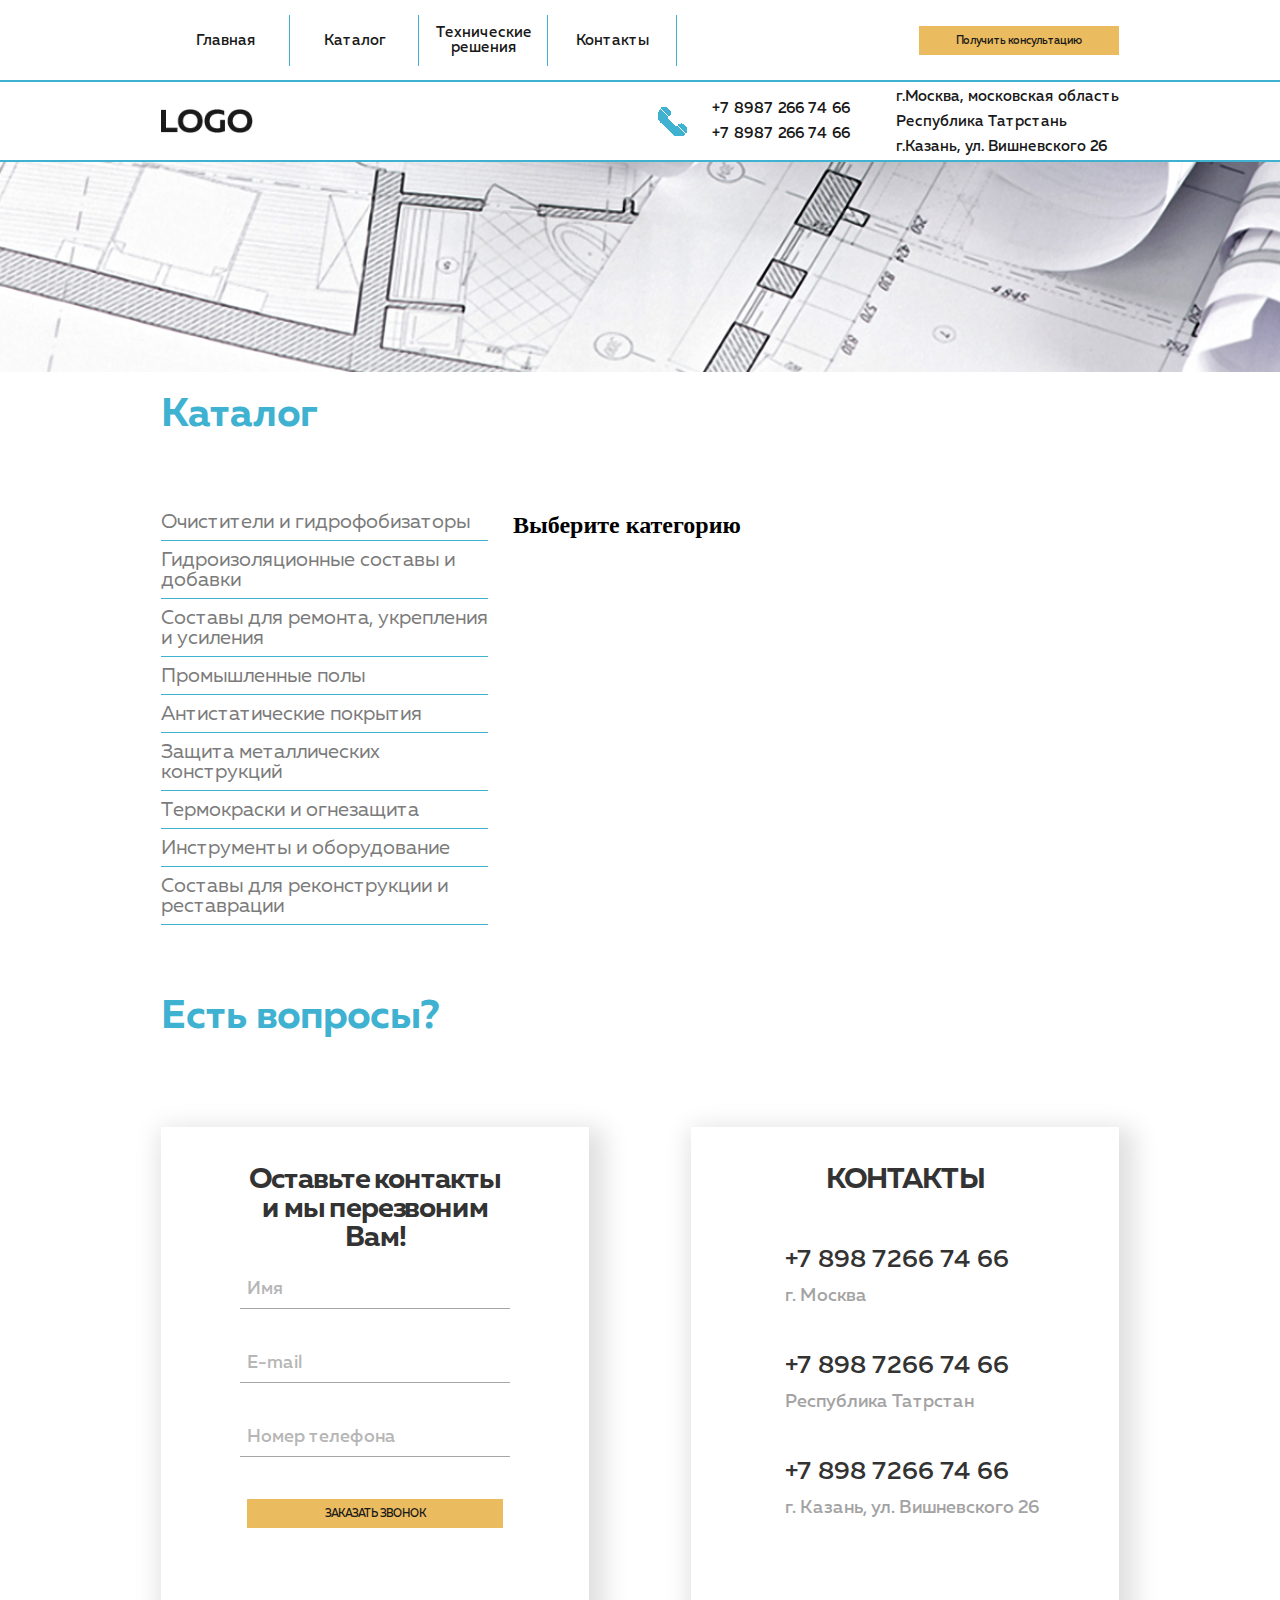
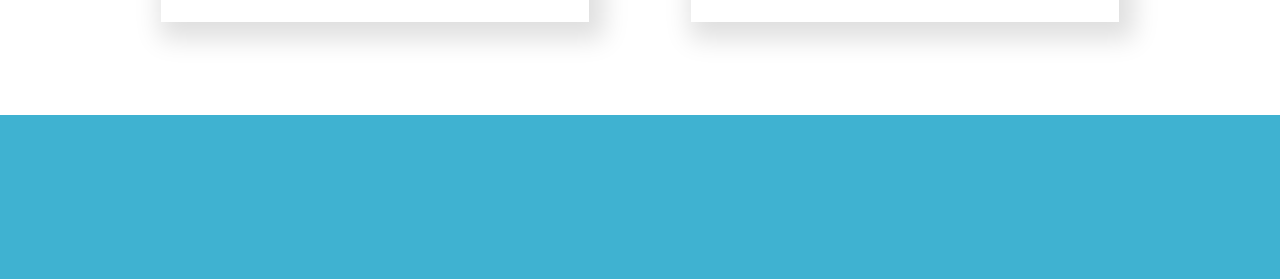
<file: catalog-page.html>
<!DOCTYPE html>
<html lang="ru">

<head>
    <meta charset="UTF-8">
    <meta name="viewport" content="width=device-width, initial-scale=1.0">

    <link rel="stylesheet" href="css/style.css">
    <title>Гермес - Каталог Страниц</title>
</head>

<body>
    <header class="header">
        <div class="container posr">
            <div class="header-wrap">
                <div class="burger" id="headerBurger">
                    <img src="img/burger-heder.png" alt="Открыть меню">
                </div>
                <ul class="menu">
                    <li class="menu-item">
                        <a href="index.html" class="menu-link">Главная</a>
                    </li>
                    <li class="menu-item">
                        <a href="catalog.html" class="menu-link">Каталог</a>
                    </li>
                    <li class="menu-item">
                        <a href="solutions.html" class="menu-link">Технические
                            решения</a>
                    </li>
                    <!-- <li class="menu-item">
                        <a href="#" class="menu-link">О нас</a>

                    </li> -->
                    <li class="menu-item">
                        <a href="contacts.html" class="menu-link">Контакты</a>
                    </li>
                </ul>
                <button class="btn btn-feedback">
                    Получить консультацию
                </button>
            </div>
        </div>
    </header>
    <nav class="nav">
        <div class="container">
            <div class="nav-wrap">
                <div class="block-logo">
                    <a href="index.html">
                        <img src="img/LOGO.png" alt="Логотип">
                    </a>
                </div>
                <div class="nav-contacts">
                    <div class="contacts-phone">
                        <div class="contacts-phone-icon-block">
                            <img src="img/mob.png" alt="Номера телефонов">
                        </div>
                        <div class="contacts-phone-numbers">
                            <a href="tel:+789872667466">+7 8987 266 74 66</a>
                            <div class="call-me">Заказать звонок</div>
                            <a href="tel:+789872667466">+7 8987 266 74 66</a>
                        </div>
                    </div>
                    <div class="contacts-address">
                        <span>г.Москва, московская область</span>
                        <span style="margin-bottom: 10px;">Республика Татрстань</span>
                        <span>г.Казань, ул. Вишневского 26</span>
                    </div>
                    <!-- <div class="contacts-search">
                        <input type="text">
                        <div class="search-icon">
                            <img src="img/lupa.png" alt="Найти">
                        </div>
                    </div> -->
                </div>
            </div>
        </div>
    </nav>
    <div class="layer"></div>
    <nav class="sub-nav sub-nav-cat-page">
        <div class="container posr">
            <div class="sub-menu-mob">
                <div class="burger" id="subBurger">
                    <img src="img/burger.png" alt="Каталог товаров">
                </div>
                <div class="sub-nav-burger-title">
                    Каталог товаров
                </div>
            </div>

            <ul class="sub-menu">
                <li class="sub-menu-item" data-val="1">
                    <a href="#" class="sub-menu-link">
                        Очистители и гидрофобизаторы
                    </a>
                </li>
                <li class="sub-menu-item" data-val="2">
                    <a href="#" class="sub-menu-link">
                        Гидроизоляционные составы и добавки
                    </a>
                </li>
                <li class="sub-menu-item" data-val="3">
                    <a href="#" class="sub-menu-link">
                        Составы для ремонта, укрепления и усиления железобетонных конструкций
                    </a>
                </li>
                <li class="sub-menu-item" data-val="4">
                    <a href="#" class="sub-menu-link">
                        Промышленные полы
                    </a>
                </li>
                <li class="sub-menu-item" data-val="5">
                    <a href="#" class="sub-menu-link">
                        Антистатические покрытия
                    </a>
                </li>
                <li class="sub-menu-item" data-val="6">
                    <a href="#" class="sub-menu-link">
                        Защита металлических конструкций
                    </a>
                </li>
                <li class="sub-menu-item" data-val="7">
                    <a href="#" class="sub-menu-link">
                        Термокраски и огнезащита
                    </a>
                </li>
                <li class="sub-menu-item" data-val="8">
                    <a href="#" class="sub-menu-link">
                        Инструменты и оборудование
                    </a>
                </li>
                <li class="sub-menu-item" data-val="9">
                    <a href="#" class="sub-menu-link">
                        Составы для реконструкции и реставрации
                    </a>
                </li>
            </ul>

        </div>
        <div class="dropdown-menu">
            <div class="drop-block">
                <div class="container">
                    <div class="nav-drop-content">
                        <ul class="menu">
                            <li class="menu-item">
                                <a href="#" class="menu-link">Название</a>
                            </li>
                            <li class="menu-item">
                                <a href="#" class="menu-link">Название</a>
                            </li>
                            <li class="menu-item">
                                <a href="#" class="menu-link">Название</a>
                            </li>
                            <li class="menu-item">
                                <a href="#" class="menu-link">Название</a>

                            </li>
                            <li class="menu-item">
                                <a href="#" class="menu-link after-non">Название</a>
                            </li>
                        </ul>
                        <ul class="menu">
                            <li class="menu-item">
                                <a href="#" class="menu-link">Название</a>
                            </li>
                            <li class="menu-item">
                                <a href="#" class="menu-link">Название</a>
                            </li>
                            <li class="menu-item">
                                <a href="#" class="menu-link">Название
                                    </a>
                            </li>
                            <li class="menu-item">
                                <a href="#" class="menu-link">Название</a>

                            </li>
                            <li class="menu-item">
                                <a href="#" class="menu-link after-non">Название</a>
                            </li>
                        </ul>
                        <ul class="menu">
                            <li class="menu-item">
                                <a href="#" class="menu-link">Название</a>
                            </li>
                            <li class="menu-item">
                                <a href="#" class="menu-link">Название</a>
                            </li>
                            <li class="menu-item">
                                <a href="#" class="menu-link">Название
                                     </a>
                            </li>
                            <li class="menu-item">
                                <a href="#" class="menu-link">Название</a>

                            </li>
                            <li class="menu-item">
                                <a href="#" class="menu-link after-non">Название</a>
                            </li>
                        </ul>
                    </div>
                </div>
            </div>
        </div>
    </nav>
    <div class="cat-page">
        <div class="container">
           
            <div class="cat-title">
                <div class="h2">Каталог</div>
            </div>
            <div class="cat-page-wrap">
                <div class="acardeon">
                    <!-- acardeon -->
                    <ul class="ac-menu">
                        <li class="ac-menu-item">
                            Очистители и гидрофобизаторы
                            <ul class="ac-sub">
                                <li class="ac-sub-item">Очистители</li>
                                <li class="ac-sub-item">Гидрофобизаторы</li>
                                <li class="ac-sub-item">Модификатор цвета</li>
                                <li class="ac-sub-item">Антисептик</li>
                            </ul>
                        </li>
                        <li class="ac-menu-item">
                            Гидроизоляционные
                            составы и добавки
                            <ul class="ac-sub">
                                <li class="ac-sub-item">Эластичная гидроизоляция</li>
                                <li class="ac-sub-item">Проникающая гидроизоляция</li>
                                <li class="ac-sub-item">Гидроизоляционные мембраны</li>
                                <li class="ac-sub-item">Полиуритановые мастики</li>
                                <li class="ac-sub-item">Штукатурные мастики</li>
                                <li class="ac-sub-item">Инъекционная гидроизоляция</li>
                                <li class="ac-sub-item">Деформационные швы</li>
                                <li class="ac-sub-item">Остановка активных протечек</li>
                                <li class="ac-sub-item">Герметизация швов</li>
                                <li class="ac-sub-item">Гидропрокладки и профили</li>
                                <li class="ac-sub-item">Гидроизоляционные добавки</li>
                                <li class="ac-sub-item">Герметики</li>
                            </ul>
                        </li>
                        <li class="ac-menu-item">
                            Составы для ремонта,
                            укрепления и усиления
                            <ul class="ac-sub">
                                <li class="ac-sub-item">Ремонтные составы</li>
                                <li class="ac-sub-item">Ремонтные составы на эпоксидной основе</li>
                                <li class="ac-sub-item">Инъекционные составы</li>
                                <li class="ac-sub-item">Инъекционные составы на эпоксидной основе</li>
                            </ul>
                        </li>
                        <li class="ac-menu-item">
                            Промышленные полы
                            <ul class="ac-sub">
                                <li class="ac-sub-item">Наливные полы на полимерной основе</li>
                                <li class="ac-sub-item">Наливные полы на минеральной основе</li>
                                <li class="ac-sub-item">Составы для упрочнения и обеспыливания</li>
                                <li class="ac-sub-item">Грунтовочные составы</li>
                                <li class="ac-sub-item">Лаки</li>
                                <li class="ac-sub-item">Вспомогательные материалы</li>
                            </ul>
                        </li>
                        <li class="ac-menu-item">
                            Антистатические покрытия

                        </li>
                        <li class="ac-menu-item">
                            Защита
                            металлических конструкций
                            <ul class="ac-sub">
                                <li class="ac-sub-item">Антикоррозионные материалы</li>
                                <li class="ac-sub-item">Антикоррозионная защита на полиуритановой основе</li>
                                <li class="ac-sub-item">Антикоррозионная защита на эпоксилной основе</li>
                            </ul>

                        </li>
                        <li class="ac-menu-item">
                            Термокраски и огнезащита
                            <ul class="ac-sub">
                                <li class="ac-sub-item">Огнезащитные краски</li>
                                <li class="ac-sub-item">Огнезащитные составы</li>
                            </ul>
                        </li>
                        <li class="ac-menu-item">
                            Инструменты и оборудование
                        </li>
                        <li class="ac-menu-item">
                            Составы для реконструкции
                            и реставрации
                            <ul class="ac-sub">
                                <li class="ac-sub-item">Санирующие составы</li>
                                <li class="ac-sub-item">Отсечная гидроизоляция </li>
                                <li class="ac-sub-item">Микроцементы</li>
                            </ul>
                        </li>
                    </ul>
                </div>
                <div class="cat-page-content">
                    <!-- content -->
                    <!--  -->
                    <!-- <div class="cat-page-card">
                        <div class="cat-page-card-title">
                            Очистители
                        </div>
                        <div class="cat-page-card-body">
                            <div class="cat-page-card-body-img">
                                <img src="img/bgi.png" alt="Фото товара">
                            </div>
                            <div class="cat-page-card-body-content">
                                <div class="cat-page-card-body-content-title">
                                    Название
                                </div>
                                <div class="cat-page-card-body-content-discr">
                                    Описание
                                </div>
                                <div class="cat-page-card-body-content-btn">
                                    <button class="btn">Подробнее</button>
                                </div>
                            </div>
                        </div>
                    </div> -->
                    <!--  -->
                    <h2>Выберите категорию</h2>
                </div>
            </div>
        </div>
    </div>

    <section class="feedback">
        <div class="container">
            <div class="feedback-wrap">
                <div class="feedback-title">
                    <div class="h2">Есть вопросы?</div>
                </div>
                <div class="feedback-forms">
                    <form action="#" class="feedback-form">
                        <div class="feedback-form-title">
                            Оставьте контакты
                            и мы перезвоним Вам!
                        </div>
                        <div class="feedback-form-inputs">
                            <input type="text" class="input feedback-form-input-name" name="name" placeholder="Имя">
                            <input type="text" class="input feedback-form-input-email" name="email"
                                placeholder="E-mail">
                            <input type="text" class="input feedback-form-input-number" name="number"
                                placeholder="Номер телефона">
                        </div>
                        <button type="submit" class="btn contact-form-btn">ЗАКАЗАТЬ ЗВОНОК</button>
                    </form>
                    <div class="contact-form">
                        <div class="feedback-form-title">
                            КОНТАКТЫ
                        </div>
                        <div class="contact-form-local">
                            <div class="local">
                                <a href="tel:+789872667466">+7 898 7266 74 66</a>
                                <span>г. Москва</span>
                            </div>
                            <div class="local">
                                <a href="tel:+789872667466">+7 898 7266 74 66</a>
                                <span>Республика Татрстан</span>
                            </div>
                            <div class="local">
                                <a href="tel:+789872667466">+7 898 7266 74 66</a>
                                <span>г. Казань, ул. Вишневского 26</span>
                            </div>
                            <!-- <div class="social-block">
                                <a href="#">
                                    <img src="img/insa.png" alt="Инстаграм">
                                </a>
                            </div> -->
                        </div>
                    </div>
                </div>
            </div>
        </div>
    </section>
    <footer class="footer"></footer>
    <script src="main.js"></script>
</body>

</html>
</file>
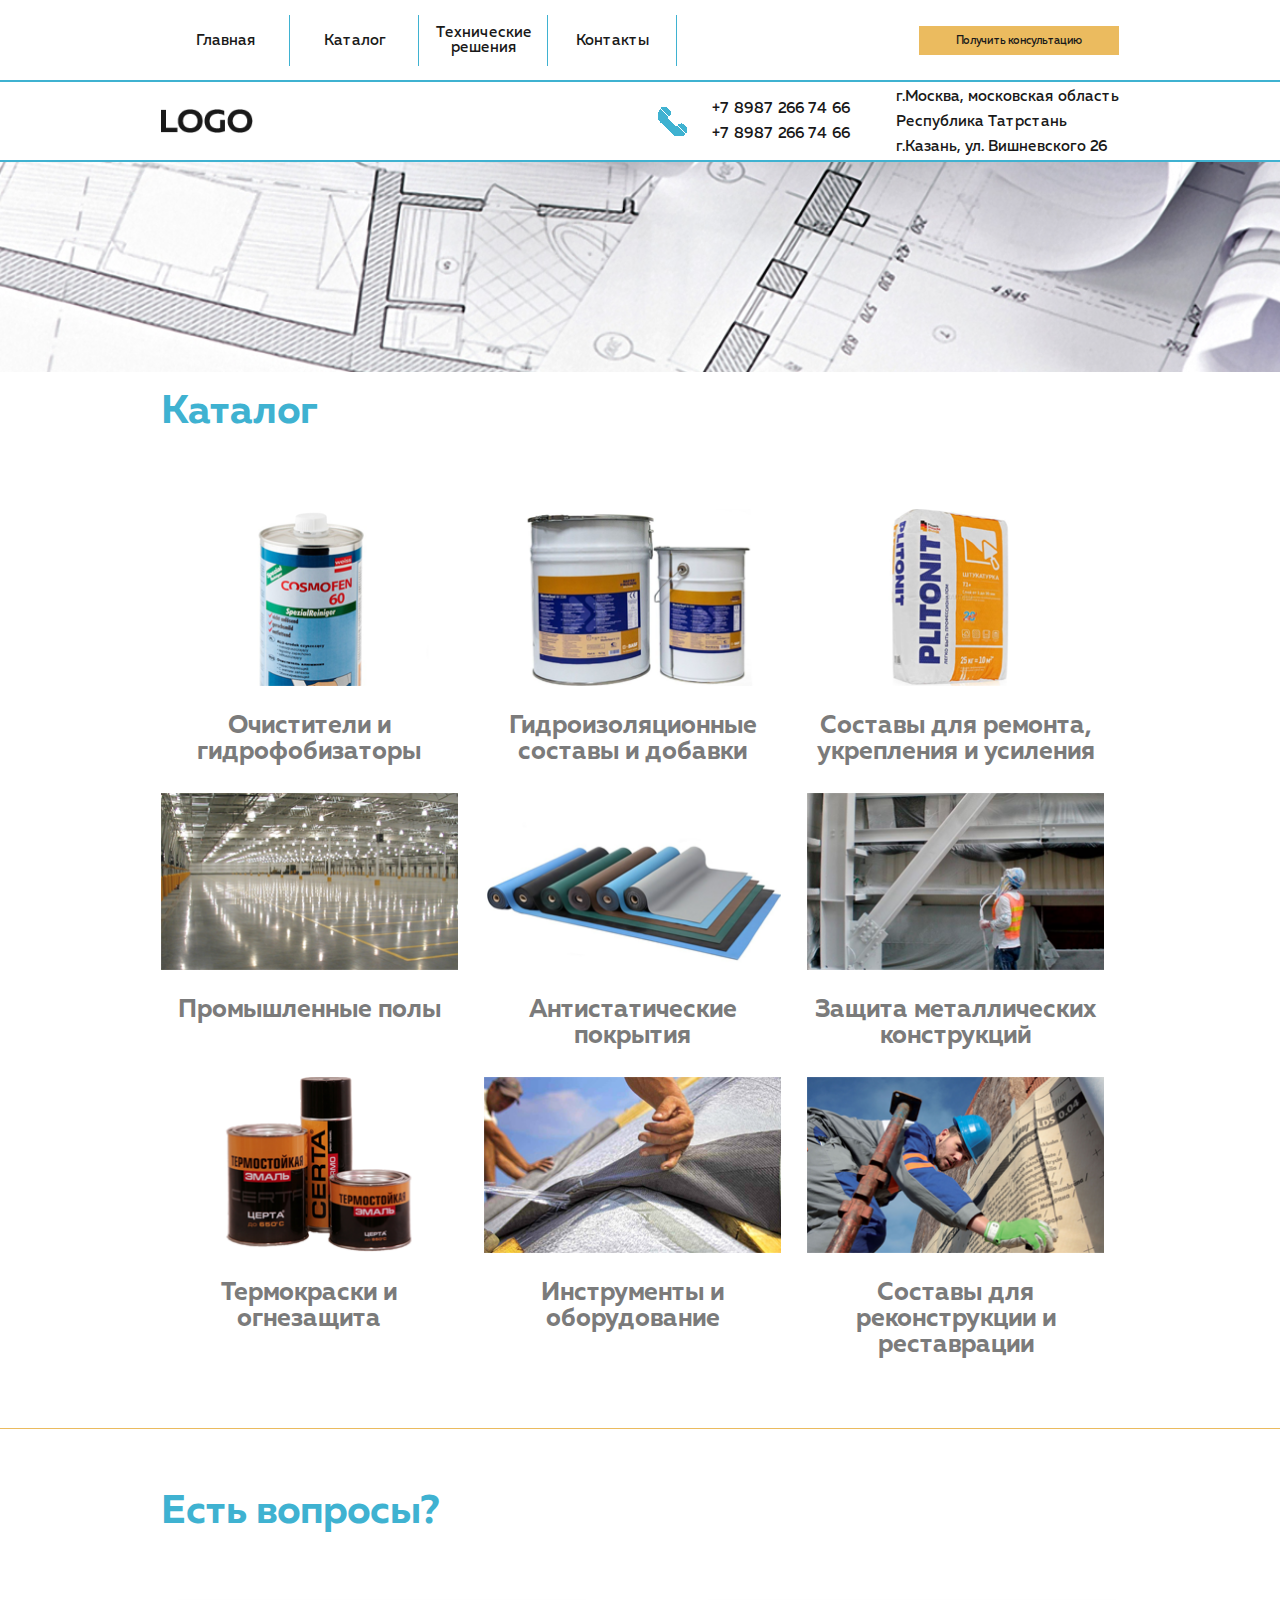
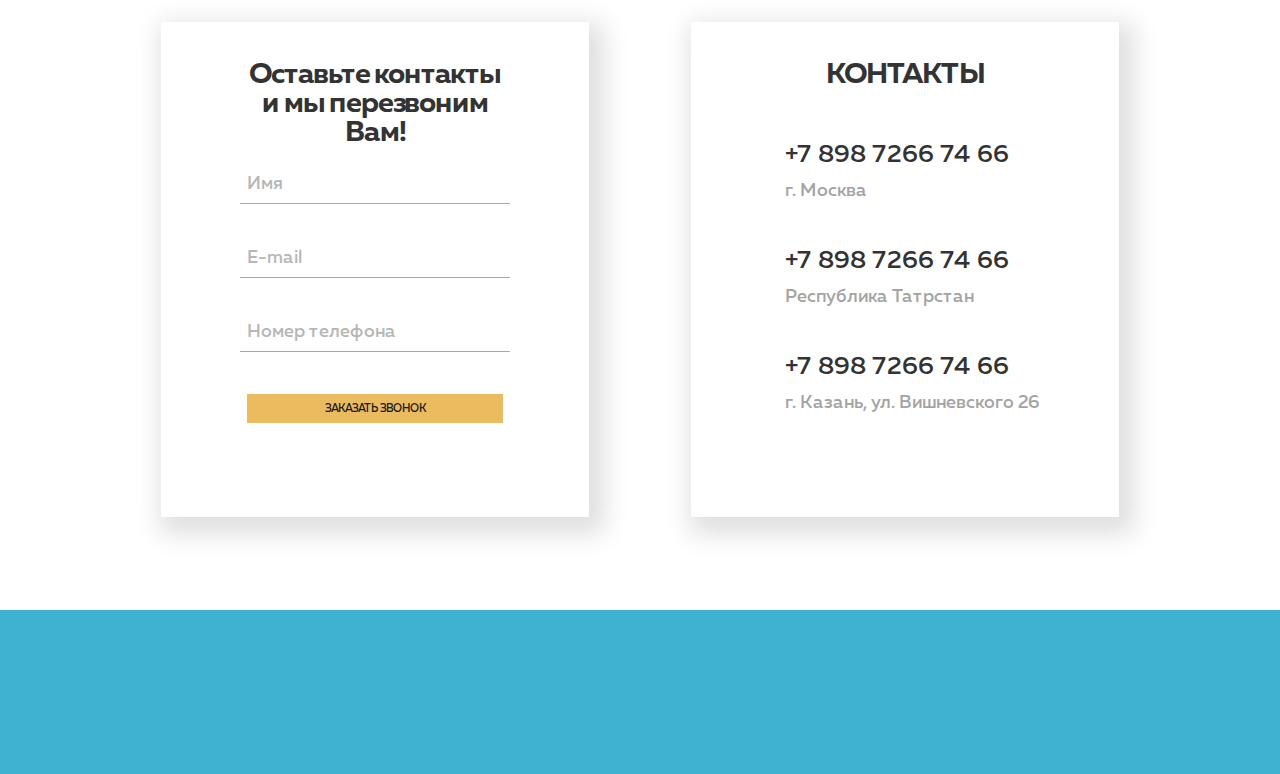
<file: catalog.html>
<!DOCTYPE html>
<html lang="ru">

<head>
    <meta charset="UTF-8">
    <meta name="viewport" content="width=device-width, initial-scale=1.0">

    <link rel="stylesheet" href="css/style.css">
    <title>Гермес - Каталог</title>
</head>

<body>
    <header class="header">
        <div class="container posr">
            <div class="header-wrap">
                <div class="burger" id="headerBurger">
                    <img src="img/burger-heder.png" alt="Открыть меню">
                </div>
                <ul class="menu">
                    <li class="menu-item">
                        <a href="index.html" class="menu-link">Главная</a>
                    </li>
                    <li class="menu-item">
                        <a href="#" class="menu-link">Каталог</a>
                    </li>
                    <li class="menu-item">
                        <a href="solutions.html" class="menu-link">Технические
                            решения</a>
                    </li>
                    <!-- <li class="menu-item">
                        <a href="#" class="menu-link">О нас</a>

                    </li> -->
                    <li class="menu-item">
                        <a href="contacts.html" class="menu-link">Контакты</a>
                    </li>
                </ul>
                <button class="btn btn-feedback">
                    Получить консультацию
                </button>
            </div>
        </div>
    </header>
    <nav class="nav">
        <div class="container">
            <div class="nav-wrap">
                <div class="block-logo">
                    <a href="index.html">
                        <img src="img/LOGO.png" alt="Логотип">
                    </a>
                </div>
                <div class="nav-contacts">
                    <div class="contacts-phone">
                        <div class="contacts-phone-icon-block">
                            <img src="img/mob.png" alt="Номера телефонов">
                        </div>
                        <div class="contacts-phone-numbers">
                            <a href="tel:+789872667466">+7 8987 266 74 66</a>
                            <div class="call-me">Заказать звонок</div>
                            <a href="tel:+789872667466">+7 8987 266 74 66</a>
                        </div>
                    </div>
                    <div class="contacts-address">
                        <span>г.Москва, московская область</span>
                        <span style="margin-bottom: 10px;">Республика Татрстань</span>
                        <span>г.Казань, ул. Вишневского 26</span>
                    </div>
                    <!-- <div class="contacts-search">
                        <input type="text">
                        <div class="search-icon">
                            <img src="img/lupa.png" alt="Найти">
                        </div>
                    </div> -->
                </div>
            </div>
        </div>
    </nav>
    <div class="layer"></div>
    <section class="catalog">
        <div class="container">
            <div class="cat-wrap">
                <div class="cat-title">
                    <div class="h2">Каталог</div>
                </div>
                <div class="cat-content">
                    <div class="cat-card">
                        <a href="catalog-page.html" class="cat-card-link">
                            <div class="cat-card-content">
                                <div class="cat-card-img-block">
                                    <img src="img/11.png" alt="Очистители и
                                    гидрофобизаторы">
                                </div>
                                <div class="cat-catd-discription">
                                    Очистители и
                                    гидрофобизаторы
                                </div>
                            </div>
                        </a>
                    </div>
                    <div class="cat-card">
                        <a href="catalog-page.html" class="cat-card-link">
                            <div class="cat-card-content">
                                <div class="cat-card-img-block">
                                    <img src="img/22.png" alt="Очистители и
                                    гидрофобизаторы">
                                </div>
                                <div class="cat-catd-discription">
                                    Гидроизоляционные составы и добавки
                                </div>
                            </div>
                        </a>
                    </div>
                    <div class="cat-card">
                        <a href="catalog-page.html" class="cat-card-link">
                            <div class="cat-card-content">
                                <div class="cat-card-img-block">
                                    <img src="img/33.png" alt="Очистители и
                                    гидрофобизаторы">
                                </div>
                                <div class="cat-catd-discription">
                                    Составы для ремонта,
                                    укрепления и усиления
                                </div>
                            </div>
                        </a>
                    </div>
                    <div class="cat-card">
                        <a href="catalog-page.html" class="cat-card-link">
                            <div class="cat-card-content">
                                <div class="cat-card-img-block">
                                    <img src="img/44.png" alt="Очистители и
                                    гидрофобизаторы">
                                </div>
                                <div class="cat-catd-discription">
                                    Промышленные полы
                                </div>
                            </div>
                        </a>
                    </div>
                    <div class="cat-card">
                        <a href="catalog-page.html" class="cat-card-link">
                            <div class="cat-card-content">
                                <div class="cat-card-img-block">
                                    <img src="img/55.png" alt="Очистители и
                                    гидрофобизаторы">
                                </div>
                                <div class="cat-catd-discription">
                                    Антистатические
                                    покрытия
                                </div>
                            </div>
                        </a>
                    </div>
                    <div class="cat-card">
                        <a href="catalog-page.html" class="cat-card-link">
                            <div class="cat-card-content">
                                <div class="cat-card-img-block">
                                    <img src="img/66.png" alt="Очистители и
                                    гидрофобизаторы">
                                </div>
                                <div class="cat-catd-discription">
                                    Защита металлических
                                    конструкций
                                </div>
                            </div>
                        </a>
                    </div>
                    <div class="cat-card">
                        <a href="catalog-page.html" class="cat-card-link">
                            <div class="cat-card-content">
                                <div class="cat-card-img-block">
                                    <img src="img/77.png" alt="Очистители и
                                    гидрофобизаторы">
                                </div>
                                <div class="cat-catd-discription">
                                    Термокраски
                                    и огнезащита
                                </div>
                            </div>
                        </a>
                    </div>
                    <div class="cat-card">
                        <a href="catalog-page.html" class="cat-card-link">
                            <div class="cat-card-content">
                                <div class="cat-card-img-block">
                                    <img src="img/88.png" alt="Очистители и
                                    гидрофобизаторы">
                                </div>
                                <div class="cat-catd-discription">
                                    Инструменты и оборудование
                                </div>
                            </div>
                        </a>
                    </div>
                    <div class="cat-card">
                        <a href="catalog-page.html" class="cat-card-link">
                            <div class="cat-card-content">
                                <div class="cat-card-img-block">
                                    <img src="img/99.png" alt="Очистители и
                                    гидрофобизаторы">
                                </div>
                                <div class="cat-catd-discription">
                                    Составы для
                                    реконструкции
                                    и реставрации
                                </div>
                            </div>
                        </a>
                    </div>
                </div>
            </div>
        </div>
    </section>
    <section class="feedback">
        <div class="container">
            <div class="feedback-wrap">
                <div class="feedback-title">
                    <div class="h2">Есть вопросы?</div>
                </div>
                <div class="feedback-forms">
                    <form action="#" class="feedback-form">
                        <div class="feedback-form-title">
                            Оставьте контакты
                            и мы перезвоним Вам!
                        </div>
                        <div class="feedback-form-inputs">
                            <input type="text" class="input feedback-form-input-name" name="name" placeholder="Имя">
                            <input type="text" class="input feedback-form-input-email" name="email"
                                placeholder="E-mail">
                            <input type="text" class="input feedback-form-input-number" name="number"
                                placeholder="Номер телефона">
                        </div>
                        <button type="submit" class="btn contact-form-btn">ЗАКАЗАТЬ ЗВОНОК</button>
                    </form>
                    <div class="contact-form">
                        <div class="feedback-form-title">
                            КОНТАКТЫ
                        </div>
                        <div class="contact-form-local">
                            <div class="local">
                                <a href="tel:+789872667466">+7 898 7266 74 66</a>
                                <span>г. Москва</span>
                            </div>
                            <div class="local">
                                <a href="tel:+789872667466">+7 898 7266 74 66</a>
                                <span>Республика Татрстан</span>
                            </div>
                            <div class="local">
                                <a href="tel:+789872667466">+7 898 7266 74 66</a>
                                <span>г. Казань, ул. Вишневского 26</span>
                            </div>
                            <!-- <div class="social-block">
                                <a href="#">
                                    <img src="img/insa.png" alt="Инстаграм">
                                </a>
                            </div> -->
                        </div>
                    </div>
                </div>
            </div>
        </div>
    </section>
    <footer class="footer"></footer>
    <script src="main.js"></script>
</body>

</html>
</file>
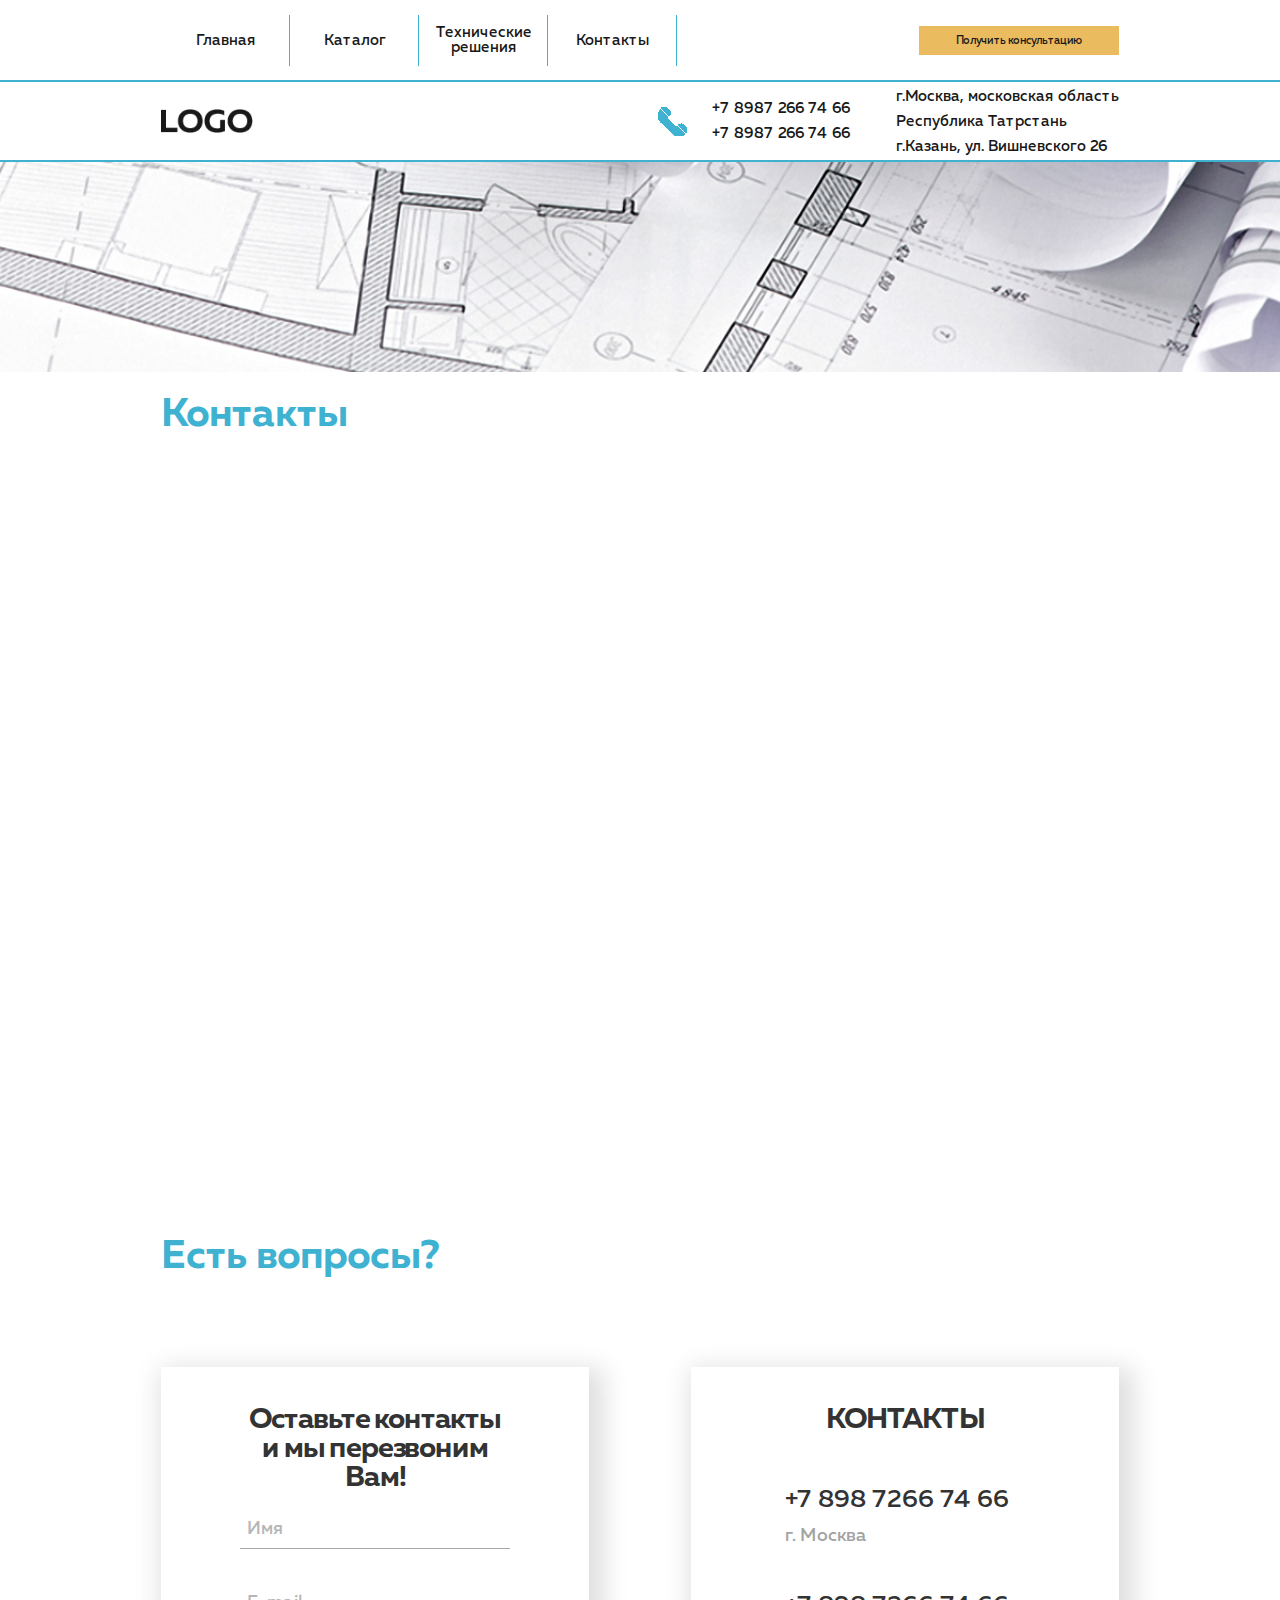
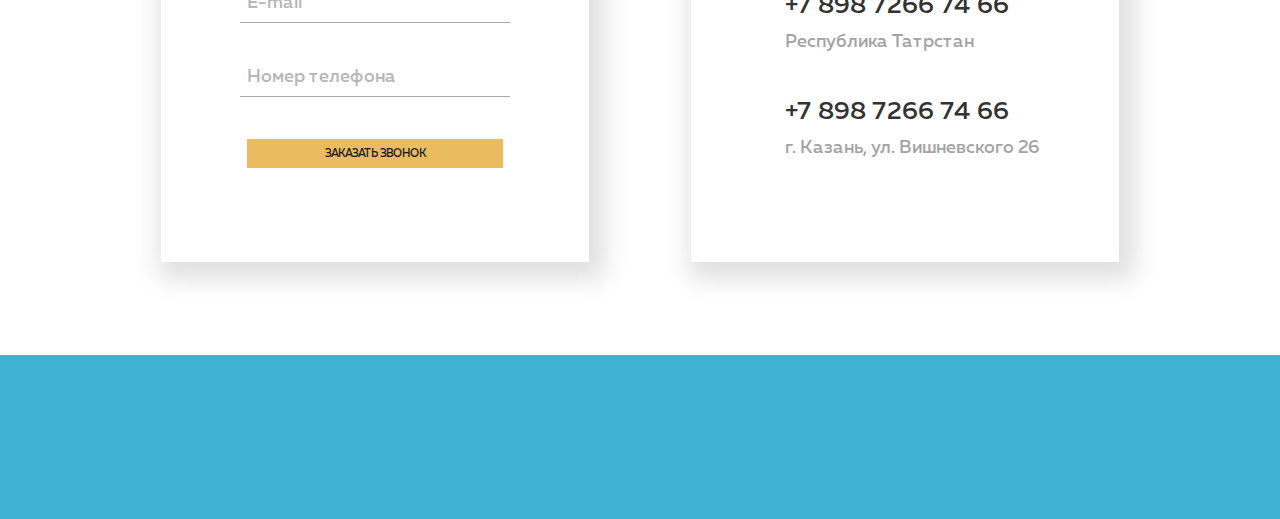
<file: contacts.html>
<!DOCTYPE html>
<html lang="ru">

<head>
    <meta charset="UTF-8">
    <meta name="viewport" content="width=device-width, initial-scale=1.0">

    <link rel="stylesheet" href="css/style.css">
    <title>Гермес - Контакты</title>
</head>

<body>
    <header class="header">
        <div class="container posr">
            <div class="header-wrap">
                <div class="burger" id="headerBurger">
                    <img src="img/burger-heder.png" alt="Открыть меню">
                </div>
                <ul class="menu">
                    <li class="menu-item">
                        <a href="index.html" class="menu-link">Главная</a>
                    </li>
                    <li class="menu-item">
                        <a href="catalog.html" class="menu-link">Каталог</a>
                    </li>
                    <li class="menu-item">
                        <a href="solutions.html" class="menu-link">Технические
                            решения</a>
                    </li>
                    <!-- <li class="menu-item">
                        <a href="#" class="menu-link">О нас</a>

                    </li> -->
                    <li class="menu-item">
                        <a href="contacts.html" class="menu-link">Контакты</a>
                    </li>
                </ul>
                <button class="btn btn-feedback">
                    Получить консультацию
                </button>
            </div>
        </div>
    </header>
    <nav class="nav">
        <div class="container">
            <div class="nav-wrap">
                <div class="block-logo">
                    <a href="index.html">
                        <img src="img/LOGO.png" alt="Логотип">
                    </a>
                </div>
                <div class="nav-contacts">
                    <div class="contacts-phone">
                        <div class="contacts-phone-icon-block">
                            <img src="img/mob.png" alt="Номера телефонов">
                        </div>
                        <div class="contacts-phone-numbers">
                            <a href="tel:+789872667466">+7 8987 266 74 66</a>
                            <div class="call-me">Заказать звонок</div>
                            <a href="tel:+789872667466">+7 8987 266 74 66</a>
                        </div>
                    </div>
                    <div class="contacts-address">
                        <span>г.Москва, московская область</span>
                        <span style="margin-bottom: 10px;">Республика Татрстань</span>
                        <span>г.Казань, ул. Вишневского 26</span>
                    </div>
                    <!-- <div class="contacts-search">
                        <input type="text">
                        <div class="search-icon">
                            <img src="img/lupa.png" alt="Найти">
                        </div>
                    </div> -->
                </div>
            </div>
        </div>
    </nav>
    <div class="layer"></div>

    <div class="cat-page">
        <div class="container">
            <div class="cat-title">
                <div class="h2">Контакты</div>
            </div>
            <div class="map-block">
                <iframe
                    src="https://www.google.com/maps/embed?pb=!1m18!1m12!1m3!1d4487.404077298067!2d49.14248464542314!3d55.78104663374995!2m3!1f0!2f0!3f0!3m2!1i1024!2i768!4f13.1!3m3!1m2!1s0x415eada0b52159ff%3A0xdec96622367113f1!2z0YPQuy4g0JLQuNGI0L3QtdCy0YHQutC-0LPQviwgMjYsINCa0LDQt9Cw0L3RjCwg0KDQtdGB0L8uINCi0LDRgtCw0YDRgdGC0LDQvSwg0KDQvtGB0YHQuNGPLCA0MjAwNDM!5e0!3m2!1sru!2sua!4v1583796628196!5m2!1sru!2sua"
                    width="100%" height="658px" frameborder="0" style="border:0;" allowfullscreen=""></iframe>
            </div>
        </div>
    </div>

    <section class="feedback">
        <div class="container">
            <div class="feedback-wrap">
                <div class="feedback-title">
                    <div class="h2">Есть вопросы?</div>
                </div>
                <div class="feedback-forms">
                    <form action="#" class="feedback-form">
                        <div class="feedback-form-title">
                            Оставьте контакты
                            и мы перезвоним Вам!
                        </div>
                        <div class="feedback-form-inputs">
                            <input type="text" class="input feedback-form-input-name" name="name" placeholder="Имя">
                            <input type="text" class="input feedback-form-input-email" name="email"
                                placeholder="E-mail">
                            <input type="text" class="input feedback-form-input-number" name="number"
                                placeholder="Номер телефона">
                        </div>
                        <button type="submit" class="btn contact-form-btn">ЗАКАЗАТЬ ЗВОНОК</button>
                    </form>
                    <div class="contact-form">
                        <div class="feedback-form-title">
                            КОНТАКТЫ
                        </div>
                        <div class="contact-form-local">
                            <div class="local">
                                <a href="tel:+789872667466">+7 898 7266 74 66</a>
                                <span>г. Москва</span>
                            </div>
                            <div class="local">
                                <a href="tel:+789872667466">+7 898 7266 74 66</a>
                                <span>Республика Татрстан</span>
                            </div>
                            <div class="local">
                                <a href="tel:+789872667466">+7 898 7266 74 66</a>
                                <span>г. Казань, ул. Вишневского 26</span>
                            </div>
                            <!-- <div class="social-block">
                                <a href="#">
                                    <img src="img/insa.png" alt="Инстаграм">
                                </a>
                            </div> -->
                        </div>
                    </div>
                </div>
            </div>
        </div>
    </section>
    <footer class="footer"></footer>
    <script src="main.js"></script>
</body>

</html>
</file>
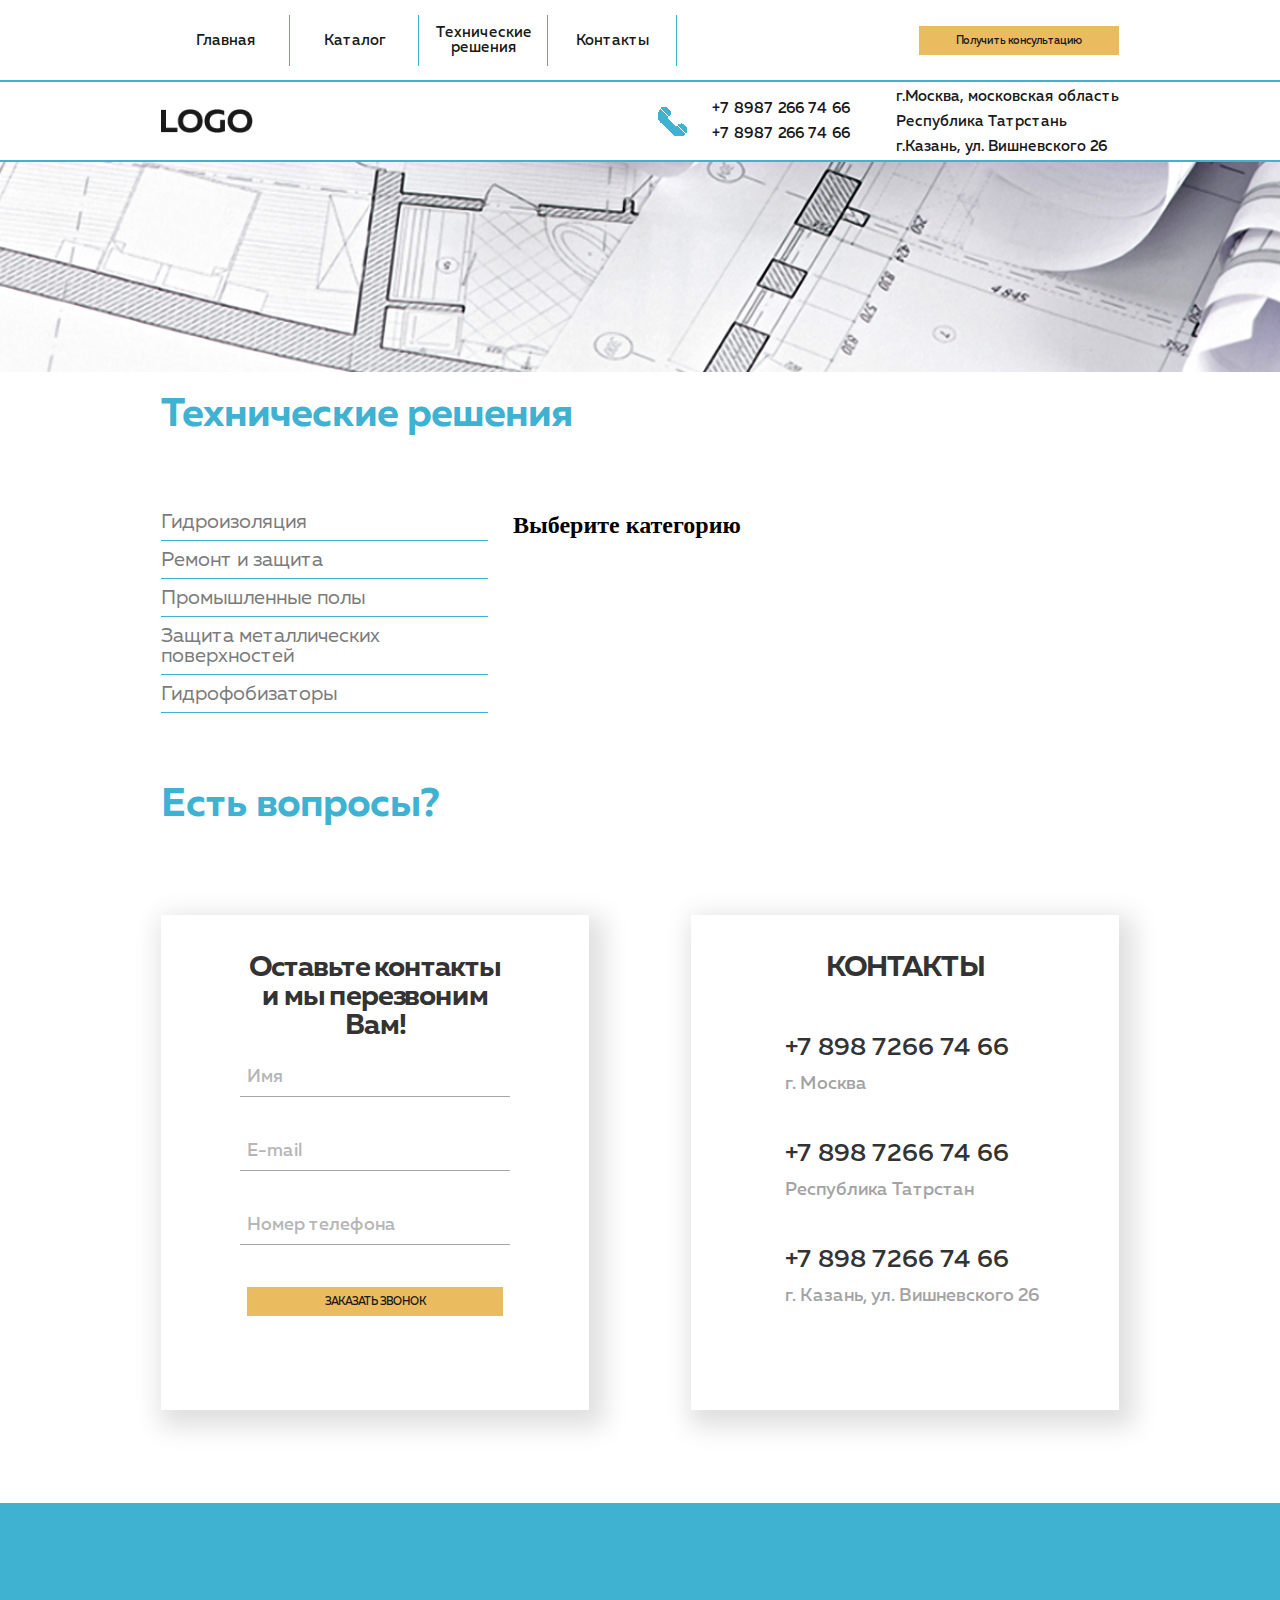
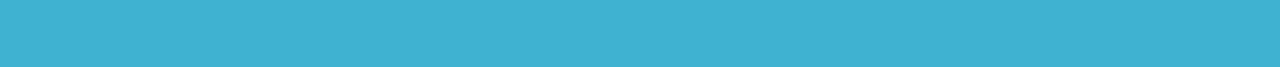
<file: solutions.html>
<!DOCTYPE html>
<html lang="ru">

<head>
    <meta charset="UTF-8">
    <meta name="viewport" content="width=device-width, initial-scale=1.0">

    <link rel="stylesheet" href="css/style.css">
    <title>Гермес - Технические решения</title>
</head>

<body>
    <header class="header">
        <div class="container posr">
            <div class="header-wrap">
                <div class="burger" id="headerBurger">
                    <img src="img/burger-heder.png" alt="Открыть меню">
                </div>
                <ul class="menu">
                    <li class="menu-item">
                        <a href="index.html" class="menu-link">Главная</a>
                    </li>
                    <li class="menu-item">
                        <a href="catalog.html" class="menu-link">Каталог</a>
                    </li>
                    <li class="menu-item">
                        <a href="solutions.html" class="menu-link">Технические
                            решения</a>
                    </li>
                    <!-- <li class="menu-item">
                        <a href="#" class="menu-link">О нас</a>

                    </li> -->
                    <li class="menu-item">
                        <a href="contacts.html" class="menu-link">Контакты</a>
                    </li>
                </ul>
                <button class="btn btn-feedback">
                    Получить консультацию
                </button>
            </div>
        </div>
    </header>
    <nav class="nav">
        <div class="container">
            <div class="nav-wrap">
                <div class="block-logo">
                    <a href="index.html">
                        <img src="img/LOGO.png" alt="Логотип">
                    </a>
                </div>
                <div class="nav-contacts">
                    <div class="contacts-phone">
                        <div class="contacts-phone-icon-block">
                            <img src="img/mob.png" alt="Номера телефонов">
                        </div>
                        <div class="contacts-phone-numbers">
                            <a href="tel:+789872667466">+7 8987 266 74 66</a>
                            <div class="call-me">Заказать звонок</div>
                            <a href="tel:+789872667466">+7 8987 266 74 66</a>
                        </div>
                    </div>
                    <div class="contacts-address">
                        <span>г.Москва, московская область</span>
                        <span style="margin-bottom: 10px;">Республика Татрстань</span>
                        <span>г.Казань, ул. Вишневского 26</span>
                    </div>
                    <!-- <div class="contacts-search">
                        <input type="text">
                        <div class="search-icon">
                            <img src="img/lupa.png" alt="Найти">
                        </div>
                    </div> -->
                </div>
            </div>
        </div>
    </nav>
    <div class="layer"></div>
    <nav class="sub-nav sub-nav-cat-page">
        <div class="container posr">
            <div class="sub-menu-mob">
                <div class="burger" id="subBurger">
                    <img src="img/burger.png" alt="Каталог товаров">
                </div>
                <div class="sub-nav-burger-title">
                    Каталог товаров
                </div>
            </div>

            <ul class="sub-menu">
                <li class="sub-menu-item" data-val="1">
                    <a href="#" class="sub-menu-link">
                        Гидроизоляция
                    </a>
                </li>
                <li class="sub-menu-item" data-val="2">
                    <a href="#" class="sub-menu-link">
                        Ремонт и защита
                    </a>
                </li>
                <li class="sub-menu-item" data-val="3">
                    <a href="#" class="sub-menu-link">
                        Промышленные полы
                    </a>
                </li>
                <li class="sub-menu-item" data-val="4">
                    <a href="#" class="sub-menu-link">
                        Защита металлических поверхностей
                    </a>
                </li>
                <li class="sub-menu-item" data-val="5">
                    <a href="#" class="sub-menu-link">
                        Гидрофобизаторы
                    </a>
                </li>
            </ul>

        </div>
        <div class="dropdown-menu">
            <div class="drop-block">
                <div class="container">
                    <div class="nav-drop-content">
                        <ul class="menu">
                            <li class="menu-item">
                                <a href="#" class="menu-link">Название</a>
                            </li>
                            <li class="menu-item">
                                <a href="#" class="menu-link">Название</a>
                            </li>
                            <li class="menu-item">
                                <a href="#" class="menu-link">Название</a>
                            </li>
                            <li class="menu-item">
                                <a href="#" class="menu-link">Название</a>

                            </li>
                            <li class="menu-item">
                                <a href="#" class="menu-link after-non">Название</a>
                            </li>
                        </ul>
                        <ul class="menu">
                            <li class="menu-item">
                                <a href="#" class="menu-link">Название</a>
                            </li>
                            <li class="menu-item">
                                <a href="#" class="menu-link">Название</a>
                            </li>
                            <li class="menu-item">
                                <a href="#" class="menu-link">Название
                                </a>
                            </li>
                            <li class="menu-item">
                                <a href="#" class="menu-link">Название</a>

                            </li>
                            <li class="menu-item">
                                <a href="#" class="menu-link after-non">Название</a>
                            </li>
                        </ul>
                        <ul class="menu">
                            <li class="menu-item">
                                <a href="#" class="menu-link">Название</a>
                            </li>
                            <li class="menu-item">
                                <a href="#" class="menu-link">Название</a>
                            </li>
                            <li class="menu-item">
                                <a href="#" class="menu-link">Название
                                </a>
                            </li>
                            <li class="menu-item">
                                <a href="#" class="menu-link">Название</a>

                            </li>
                            <li class="menu-item">
                                <a href="#" class="menu-link after-non">Название</a>
                            </li>
                        </ul>
                    </div>
                </div>
            </div>
        </div>
    </nav>
    <div class="cat-page">
        <div class="container">
            <div class="cat-title">
                <div class="h2">Технические решения</div>
            </div>
            <div class="cat-page-wrap">
                <div class="acardeon">
                    <!-- acardeon -->
                    <ul class="ac-menu">
                        <li class="ac-menu-item" data-val="1"> 
                            Гидроизоляция
                            <ul class="ac-sub">
                                <li class="ac-sub-item">Гидроизоляция на этапе строительства</li>
                                <li class="ac-sub-item">Гидроизоляция с наружной стороны (монолит, кирпич, ФБС)</li>
                                <li class="ac-sub-item">Гидроизоляция резервуаров (металлические и железобетонные)</li>
                                <li class="ac-sub-item">Гидроизоляция опалубочных отверстий</li>
                                <li class="ac-sub-item">Гидроизоляция места ввода коммуникации</li>
                                <li class="ac-sub-item">Гидроизоляция душевых</li>
                                <li class="ac-sub-item">Гидроизоляция колодца</li>
                                <li class="ac-sub-item">Гидроизоляция бассейна</li>
                                <li class="ac-sub-item">Гидроизоляция эксплуатируемой кровли (ЭПДМ мембраны)</li>
                                <li class="ac-sub-item">Гидроизоляция кровли (полиуретановая мастика)</li>
                                <li class="ac-sub-item">Гидроизоляция террас (ЭПДМ мембрана, Эластичная гидроизоляция,
                                    полиуретановая мастика)</li>
                            </ul>
                        </li>
                        <li class="ac-menu-item" data-val="2">
                            Ремонт и защита
                            <ul class="ac-sub">
                                <li class="ac-sub-item">Ремонт трещин</li>
                                <li class="ac-sub-item">Ремонт бетона до 10мм</li>
                                <li class="ac-sub-item">Ремонт бетона более 10мм</li>
                                <li class="ac-sub-item">Ремонт бетона при наличии оголенной арматуры</li>
                                <li class="ac-sub-item">Подливочные (литьевые) составы</li>
                                <li class="ac-sub-item">Ремонт трещин шириной раскрытия до 0,5 мм (шириной раскрытия
                                    более 0,5 мм)</li>
                                <li class="ac-sub-item">Устройство противофильтрационной завесы</li>
                                <li class="ac-sub-item">Восстановление способности кирпичной кладки</li>
                                <li class="ac-sub-item">Устройство отсечной гидроизоляции</li>
                                <li class="ac-sub-item">Антистатические покрытия</li>
                            </ul>
                        </li>
                        <li class="ac-menu-item" data-val="3">
                            Промышленные полы
                            <ul class="ac-sub">
                                <li class="ac-sub-item">Промышленные полы</li>
                            </ul>
                        </li>
                        <li class="ac-menu-item" data-val="4">
                            Защита металлических поверхностей
                            <ul class="ac-sub">
                                <li class="ac-sub-item">Антикоррозионная защита</li>
                                <li class="ac-sub-item">Модификаторы ржавчины</li>
                                <li class="ac-sub-item">Термокраски</li>
                                <li class="ac-sub-item">Защита металла</li>
                            </ul>
                        </li>
                        <li class="ac-menu-item" data-val="5">
                            Гидрофобизаторы
                            <ul class="ac-sub">
                                <li class="ac-sub-item">Очистка поверхности от высолов и грязи</li>
                                <li class="ac-sub-item">Защита и гидрофобизация поверхности от влаги и грязи</li>
                                <li class="ac-sub-item">Обеспыливание и упрочнение поверхности</li>
                            </ul>
                        </li>

                    </ul>
                </div>
                <div class="cat-page-content">
                    <!-- content -->
                    <!--  -->
                    <!-- <div class="cat-page-card">
                        <div class="cat-page-card-title">
                            Очистители
                        </div>
                        <div class="cat-page-card-body-big">
                            <div class="cat-page-card-big-img">
                                <img src="img/s.png" alt="Решение">
                            </div>
                            <div class="cat-page-card-big-discr">
                                Lorem ipsum dolor sit amet, consectetur adipiscing elit, sed do eiusmod tempor
                                incididunt ut labore et dolore magna aliqua. Quis ipsum suspendisse ultrices gravida.
                                Risus commodo viverra maecenas accumsan lacus vel facilisis.
                            </div>
                        </div>
                    </div> -->
                    <!--  -->
                    <h2>Выберите категорию</h2>
                </div>
            </div>
        </div>
    </div>

    <section class="feedback">
        <div class="container">
            <div class="feedback-wrap">
                <div class="feedback-title">
                    <div class="h2">Есть вопросы?</div>
                </div>
                <div class="feedback-forms">
                    <form action="#" class="feedback-form">
                        <div class="feedback-form-title">
                            Оставьте контакты
                            и мы перезвоним Вам!
                        </div>
                        <div class="feedback-form-inputs">
                            <input type="text" class="input feedback-form-input-name" name="name" placeholder="Имя">
                            <input type="text" class="input feedback-form-input-email" name="email"
                                placeholder="E-mail">
                            <input type="text" class="input feedback-form-input-number" name="number"
                                placeholder="Номер телефона">
                        </div>
                        <button type="submit" class="btn contact-form-btn">ЗАКАЗАТЬ ЗВОНОК</button>
                    </form>
                    <div class="contact-form">
                        <div class="feedback-form-title">
                            КОНТАКТЫ
                        </div>
                        <div class="contact-form-local">
                            <div class="local">
                                <a href="tel:+789872667466">+7 898 7266 74 66</a>
                                <span>г. Москва</span>
                            </div>
                            <div class="local">
                                <a href="tel:+789872667466">+7 898 7266 74 66</a>
                                <span>Республика Татрстан</span>
                            </div>
                            <div class="local">
                                <a href="tel:+789872667466">+7 898 7266 74 66</a>
                                <span>г. Казань, ул. Вишневского 26</span>
                            </div>
                            <!-- <div class="social-block">
                                <a href="#">
                                    <img src="img/insa.png" alt="Инстаграм">
                                </a>
                            </div> -->
                        </div>
                    </div>
                </div>
            </div>
        </div>
    </section>
    <footer class="footer"></footer>
    <script src="main.js"></script>
</body>

</html>
</file>
<file: css/style.css>
@media screen and (min-width: 320px) {
    * {
        margin: 0;
        padding: 0;
        box-sizing: border-box;
    }

    @font-face {
        font-family: 'Muller Bold';
        src: local('Muller Bold'), local('Muller-Bold'),
            url('../fonts/MullerBold.woff2') format('woff2'),
            url('../fonts/MullerBold.woff') format('woff'),
            url('../fonts/MullerBold.ttf') format('truetype');
        font-weight: 700;
        font-style: normal;
    }

    @font-face {
        font-family: 'Muller Regular';
        src: local('Muller Regular'), local('Muller-Regular'),
            url('../fonts/MullerRegular.woff2') format('woff2'),
            url('../fonts/MullerRegular.woff') format('woff'),
            url('../fonts/MullerRegular.ttf') format('truetype');
        font-weight: 400;
        font-style: normal;
    }

    @font-face {
        font-family: 'Muller Medium';
        src: local('Muller Medium'), local('Muller-Medium'),
            url('../fonts/MullerMedium.woff2') format('woff2'),
            url('../fonts/MullerMedium.woff') format('woff'),
            url('../fonts/MullerMedium.ttf') format('truetype');
        font-weight: 500;
        font-style: normal;
    }

    /* Общие */
    .container {
        max-width: 988px;
        padding-left: 15px;
        padding-right: 15px;
        width: 100%;
        margin: 0 auto;
    }

    ul {
        list-style: none;
    }

    a {
        text-decoration: none;

    }

    .h2 {
        color: #3fb2d1;
        font-family: "Muller Bold";
        font-size: 40px;
        font-weight: 400;
    }

    /* header */
    .header {
        min-height: 29px;
        border-bottom: 2px solid #3fb2d1;
        display: flex;
        align-items: center;
    }

    .header-wrap {
        display: -webkit-box;
        display: flex;
        -webkit-box-align: center;
        /* align-items: center; */
        -webkit-box-pack: justify;
        /* position: relative; */
        justify-content: space-between;
    }



    .menu {
        display: none;
        height: 42px;
        -webkit-box-align: center;
        align-items: center;
        /* max-width: 650px; */
        position: absolute;
        bottom: -47px;
        left: 0;
        right: 0;
        width: 100%;
    }

    .menu-item {
        /* max-width: 129px; */
        width: 100%;
        height: 100%;
        text-align: center;
        display: -webkit-box;
        display: flex;
        -webkit-box-align: center;
        align-items: center;
        position: relative;
        -webkit-box-pack: center;
        background: #ebbb5f;
        justify-content: center;
        z-index: 110;
        padding-left: 73px;
        border-bottom: 1px solid #3fb2d1;

    }

    /* .menu-item:after {
        content: '';
        position: absolute;
        right: 0;
        width: 1px;
        height: 51px;
        background: #3fb2d1;
    } */


    .menu-link {
        color: #191919;
        font-family: "Muller Medium";
        font-size: 10.5px;
        font-weight: 400;
        display: block;
        width: 100%;
        padding: 9px 0;
        color: #ffffff;
        text-align: left;
    }

    .btn {
        background: none;
        border: none;
        outline: none;
        cursor: pointer;
        background: #ebbb5f;
        /* Style for "Получить к" */
        color: #191919;
        font-family: "Muller Medium";
        font-size: 10px;
        /* Text style for "Получить к" */
        letter-spacing: -0.9px;
        -webkit-transition: .3s;
        transition: .3s;
        width: 115px;
        height: 17px;
    }

    .btn:hover {
        background: #eb9c0b;
    }

    .btn-feedback {
        /* padding: 7px 22px; */
        height: 20px;
        max-width: 131px;
        width: 100%;
    }

    /* end header */
    .block-logo {
        max-width: 92px;
        height: 25px;
    }

    .block-logo a {
        display: block;
        width: 100%;
    }

    .block-logo a img {
        width: 100%;
    }

    /* nav block */
    .nav {
        border-bottom: 2px solid #3fb2d1;
        padding-top: 4px;
        padding-bottom: 4px;
    }

    .nav-wrap {
        display: -webkit-box;
        display: flex;
        -webkit-box-align: center;
        align-items: center;
        justify-content: space-between;
        min-height: 41px;
    }

    .nav-contacts {
        display: -webkit-box;
        display: flex;
        margin-left: 48px;
    }

    .contacts-phone {
        display: -webkit-box;
        display: flex;
        align-items: center;
    }

    .call-me {
        max-width: 75px;
        color: #3fb2d1;
        font-family: "Muller Medium";
        font-size: 10.5px;
        letter-spacing: -0.63px;
        margin-left: auto;
    }

    .sub-nav-burger-title {
        font-size: 10.5px;
        letter-spacing: -0.63px;
        font-family: "Muller Medium";
        color: #ffffff;
    }

    .contacts-phone-numbers {
        display: -webkit-box;
        display: flex;
        -webkit-box-orient: vertical;
        -webkit-box-direction: normal;
        flex-direction: column;
        margin-left: 25px;

    }

    .contacts-phone-numbers a {
        color: #191919;
        font-family: "Muller Medium";
        font-size: 15px;
        font-weight: 400;
    }

    .contacts-phone-numbers a:last-child {
        display: none;
    }

    .contacts-phone-numbers a:first-child {
        margin-bottom: 7px;
        font-size: 10.5px;
    }


    .contacts-address {
        display: -webkit-box;
        display: none;
        -webkit-box-orient: vertical;
        -webkit-box-direction: normal;
        flex-direction: column;
        margin-left: 46px;
    }

    .contacts-address span {
        color: #191919;
        font-family: "Muller Medium";
        font-size: 15px;
        font-weight: 400;
    }

    .contacts-address span:first-child {
        margin-bottom: 10px;
    }

    .contacts-phone-icon-block {
        display: -webkit-box;
        display: none;
        -webkit-box-align: center;
        align-items: center;
    }

    .contacts-search {
        display: -webkit-box;
        display: flex;
        cursor: pointer;
        padding-left: 21px;
        padding-right: 21px;
        -webkit-box-align: center;
        align-items: center;
        border: 1px solid #e8e8e8;
        border-radius: 18px;
        margin-left: 30px;
    }

    .contacts-search input {
        border: none;
        outline: none;
        padding-right: 10px;
        width: 247px;
    }

    /* end nav block */


    /* layer block */
    .layer {
        min-height: 210px;
        width: 100%;
        background: url('../img/bg-layer.png');
        background-repeat: no-repeat;
        background-size: cover;
    }

    /* end layer block */

    /* catalog */
    .catalog {
        width: 100%;
        padding-top: 20px;
        padding-bottom: 1px;
        border-bottom: 1px solid #ebbb5f;
    }

    .cat-content {
        display: -webkit-box;
        display: flex;
        flex-wrap: wrap;
        -webkit-box-pack: justify;
        justify-content: space-between;
    }

    .cat-title {
        margin-bottom: 20px;
        display: none;
    }

    .cat-card-img-block {
        margin-bottom: 6px;
    }

    .cat-card-img-block img {
        width: 100%;
    }

    .cat-catd-discription {
        color: #7b7b7b;
        font-family: "Muller Bold";
        font-size: 8.5px;
        text-align: center;
        font-weight: 400;
        line-height: 7.5px;
    }

    .cat-card {
        /* max-width: 300px; */
        /* width: 100%; */
        margin-bottom: 19px;
        max-width: 44%;
        width: 100%;
        display: flex;
        margin-right: 15px;
        justify-content: center;
        /* margin-left: 27px; */
    }

    .cat-card-content {
        display: flex;
        flex-direction: column;
        align-items: center;
    }

    .cat-catd-discription {
        -webkit-transition: .3s;
        transition: .3s;
    }

    .cat-card:hover .cat-catd-discription {
        color: #3fb2d1;
        font-family: "Muller Bold";
        font-size: 25px;
        font-weight: 400;
    }


    .cat-card:first-child {
        margin-left: 0;
    }

    /* end catalog */


    /* feedback */
    .feedback {
        width: 100%;
        padding-bottom: 22px;
        border-top: 2px solid #3fb2d1;
    }

    .feedback-forms {
        display: -webkit-box;
        display: flex;
        -webkit-box-pack: justify;
        justify-content: space-between;
        flex-direction: column-reverse;
        align-items: center;
        position: relative;
    }

    .feedback-title {
        margin-bottom: 90px;
        display: none;
    }

    .feedback-form {
        max-width: 428px;
        max-width: 428px;
        display: -webkit-box;
        display: flex;
        -webkit-box-orient: vertical;
        -webkit-box-direction: normal;
        flex-direction: column;
        -webkit-box-align: center;
        align-items: center;
        padding-bottom: 35px;
        padding-top: 24px;
        box-shadow: 7px 9px 24px 8px rgba(0, 0, 0, 0.13);
        width: 100%;
    }

    .feedback-form-title {
        color: #333333;
        font-family: "Muller Bold";
        font-size: 19px;
        margin: 0 auto;
        font-weight: 400;
        text-align: center;
        line-height: 19.5px;
        letter-spacing: -1.2px;
        max-width: 266px;
        margin-bottom: 25px;
    }

    .feedback-form-inputs {
        text-align: center;
        max-width: 163px;
    }

    .input {
        border: none;
        outline: none;
        border-bottom: 1px solid #a7a7a7;
        /* padding-bottom: 7px; */
        padding-left: 7px;
        padding-right: 7px;
        max-width: 270px;
        width: 100%;
        margin-bottom: 15px;
        height: 32px;
    }

    .input::-webkit-input-placeholder {
        color: #b6b6b6;
        font-family: "Muller Medium";
        font-size: 12.5px;
        font-weight: 400;
    }

    .input::-moz-placeholder {
        color: #b6b6b6;
        font-family: "Muller Medium";
        font-size: 12.5px;
        font-weight: 400;
    }

    .input:-ms-input-placeholder {
        color: #b6b6b6;
        font-family: "Muller Medium";
        font-size: 12.5px;
        font-weight: 400;
    }

    .input::-ms-input-placeholder {
        color: #b6b6b6;
        font-family: "Muller Medium";
        font-size: 12.5px;
        font-weight: 400;
    }

    .input::placeholder {
        color: #b6b6b6;
        font-family: "Muller Medium";
        font-size: 12.5px;
        font-weight: 400;
    }

    .contact-form-btn {
        max-width: 163px;
        width: 100%;
        height: 20px;
        background-color: #ebbb5f;
        margin: 0 auto;
        margin-top: 12px;
    }

    .contact-form {
        padding-top: 24px;
        padding-bottom: 6px;
        box-shadow: 7px 9px 24px 8px rgba(0, 0, 0, 0.13);
        max-width: 428px;
        width: 100%;
        margin-bottom: 30px;
        height: 290px;
    }

    .contact-form .feedback-form-title {
        margin-bottom: 33px;
    }

    .contact-form-local {
        width: 100%;
        padding-left: 60px;
    }

    .local {
        display: -webkit-box;
        display: flex;
        -webkit-box-orient: vertical;
        -webkit-box-direction: normal;
        flex-direction: column;
        margin-bottom: 20px;
    }

    .local a {
        color: #333333;
        font-family: "Muller Medium";
        font-size: 16px;
        font-weight: 400;
        margin-bottom: 14px;
    }

    .local span {
        color: #a3a3a3;
        font-family: "Muller Medium";
        font-size: 11.5px;
        font-weight: 400;
    }

    .social-block {
        margin-top: 60px;
    }

    /* end feedback */


    /*  footer */
    .footer {
        width: 100%;
        min-height: 45px;
        background-color: #3fb2d1;
    }

    /* end footer */

    /* index.html Главная */

    .sub-nav {
        width: 100%;
        background: #3fb2d1;
        min-height: 43px;
        display: flex;
        align-items: center;
        display: flex;
        flex-wrap: wrap;
        position: relative;
    }

    .sub-menu-mob {
        display: flex;
        align-items: center;
        max-width: 107px;
        width: 100%;
        justify-content: space-between;
    }

    .posr {
        position: relative;
    }

    .sub-menu {
        display: none;
        width: 100%;
        justify-content: space-between;
        align-items: center;
        height: 42px;
        position: absolute;
        bottom: -54px;
        left: 0;
        right: 0;
        z-index: 100;
    }

    .sub-menu-item {
        border-bottom: 2px solid #3fb2d1;
        padding-left: 73px;
        /* width: 20%; */
        text-align: center;
        /* max-width: 214px; */
        width: 100%;
        height: 100%;
        background: #ebbb5f;

    }

    .sub-menu-link {
        color: #ffffff;
        font-family: "Muller Medium";
        font-size: 10.5px;
        text-transform: uppercase;
        font-weight: 400;
        /* padding: 19px 0; */
        display: block;
        height: 100%;
        display: flex;
        align-items: center;
        justify-content: left;
        transition: .3s;
        text-align: left;
    }

    /* .sub-menu-link:hover {
        background-color: #3fb2d1;
        color: #ffffff;
    } */

    /* dropdown */
    .dropdown-menu {
        width: 100%;
        display: none;
        position: relative;
        z-index: 999;
    }

    .db {
        display: block;
    }

    .ac-menu-item .db-ac {
        display: block;
    }

    .drop-block {
        position: absolute;
        left: 0;
        border-top: 1px solid #3fb2d1;
        right: 0;
        top: 0;
        min-height: 132px;
        background: white;
    }

    .nav-drop-content {
        display: flex;
        flex-wrap: wrap;
    }

    .nav-drop-content ul {}

    .nav-drop-content .menu-item:after {
        height: 30px;
    }

    .nav-drop-content .menu {
        height: 43px;
        height: 43px;
        width: 100%;
        max-width: 100%;
        display: flex;
        justify-content: space-between;
    }

    .nav-drop-content .menu-item {
        max-width: unset;
    }

    .nav-drop-content .menu-link {
        transition: .3s;
    }

    .nav-drop-content .menu-link:hover {
        color: #3fb2d1;
    }

    .nav-drop-content .menu-item:last-child:after {
        display: none;
    }

    /* .menu-item .after-non::after{
        display: none;
    } */
    .main {
        width: 100%;
        min-height: 279px;
        background: url('../img/bg.png');
        background-repeat: no-repeat;
        background-size: cover;
        background-position: bottom;
        padding-top: 35px;
    }

    .main-title {
        color: #ffffff;
        font-family: "Muller Bold";
        font-size: 41.5px;
        font-weight: 400;
        letter-spacing: 6px;
        margin-bottom: 19px;
        position: relative;
        text-align: right;
    }

    .main-title::after {
        content: '';
        position: absolute;
        bottom: 0;
        left: unset;
        right: 0;
        display: block;
        max-width: 153px;
        width: 100%;
        height: 5px;
        background-color: #ebbb5f;
    }

    .main-discr {
        max-width: 454px;
        color: #ffffff;
        font-family: "Muller Medium";
        font-size: 15px;
        font-weight: 400;
        line-height: 18px;
        display: none;
    }

    .main-cat {
        display: none;
        padding-top: 19px;
        padding-bottom: 25px;
    }

    .main-h2 {
        color: #101010;
        font-family: "Muller Medium";
        font-size: 23px;
        letter-spacing: -1px;
        margin-bottom: 31px;
        margin-top: 19px;
    }

    .cat-wrap {
        display: flex;
        flex-wrap: wrap;
        justify-content: space-between;
    }

    .card-wrap-cat {
        max-width: 299px;
        width: 100%;
        min-height: 178px;
        box-shadow: 7px 9px 24px 8px rgba(0, 0, 0, 0.13);
        position: relative;
        margin-bottom: 17px;
    }

    .card-cat-discr {
        position: absolute;
        top: 13px;
        left: 0;
        width: 100%;
        min-height: 19px;
        background-color: #3fb2d1;
        color: #ffffff;
        font-family: "Muller Medium";
        font-size: 15px;
        font-weight: 400;
        display: flex;
        justify-content: center;
        align-items: center;
    }

    .card-cat-img {
        width: 100%;
    }

    .main-content {
        position: relative;
    }

    .vertical-text {
        display: none;
        color: #ffffff;
        font-family: "Muller Medium";
        font-size: 15px;
        font-weight: 400;
        transform: rotate(-90deg);
        width: max-content;
        position: absolute;
        left: -72px;
        bottom: -100%;
    }

    /*  */
    .main-about {
        padding-top: 19px;
        background: url('../img/bg2.png');
        background-repeat: no-repeat;
        background-size: cover;
        min-height: 265px;
        padding-bottom: 48px;
    }



    .about-line-title {
        position: relative;
        margin-bottom: 20px;
    }

    .about-line-title::after {
        content: '';
        max-width: 107px;
        width: 100%;
        left: 10px;
        height: 5px;
        background-color: #3fb2d1;
        position: absolute;
        /* top: 50%; */
        bottom: -6px;
        transform: translateY(-50%);
    }

    .main-portfolio .about-line-title::after {
        display: none;
    }

    .main-about .main-h2 {
        padding-left: 10px;
    }

    .tar {
        text-align: right;
    }

    .about-cards-wrap {
        /* max-width: 844px; */
        display: flex;
        justify-content: space-between;
        padding-left: 44px;
        flex-wrap: wrap;
    }

    .mb {
        margin-bottom: 25px;
    }

    .about-card {
        margin-right: 17px;
        color: #7c7c7c;
        font-family: "Muller Medium";
        font-size: 12px;
        font-weight: 400;
        line-height: 12px;
        max-width: 174px;
        letter-spacing: -1.68px;
        max-width: 40%;
        width: 100%;
    }


    .about-wrap-btn-wrap {
        width: 100%;
        display: flex;
        /* padding-left: 81px; */
        justify-content: center;
    }

    .main-about-btn {
        margin-top: 25px;
        max-width: 139px;
        height: 25px;
    }

    /*  */
    .main-portfolio {
        padding-top: 0;
        padding-bottom: 8px;
        display: none;
    }

    .main-portfolio .about-line-title:after {
        left: 547px;
    }

    .main-portfolio .about-line-title {
        margin-bottom: 8px;
    }

    /* .card-port-wrap{
        width: 100%;
        padding: 10px 15px;
    } */
    .card-port {
        min-height: 350px;
        position: relative;
        transition: .3s;
        width: 100%;
        box-shadow: 7px 9px 24px 8px rgba(0, 0, 0, 0.13);
    }

    .card-port-top {
        position: relative;
    }

    .card-port-top-img img {
        width: 100%;
    }

    .slide-preview {
        position: absolute;
        top: 18px;
        left: 0;
        max-width: 189px;
        width: 100%;
        height: 19px;
        background-color: #3fb2d1;
        color: #ffffff;
        font-family: "Muller Medium";
        font-size: 15px;
        display: flex;
        justify-content: center;
        align-items: center;
        font-weight: 400;
    }

    .card-port-bottom {
        position: relative;
        padding-top: 9px;
        padding-left: 16px;
        padding-right: 16px;
        padding-bottom: 9px;
    }

    .card-port-bottom-title {
        color: #333333;
        font-family: "Muller Bold";
        font-size: 25px;
        font-weight: 400;
        margin-bottom: 4px;
    }

    .card-port-bottom-adress {
        color: #707070;
        font-family: "Muller Medium";
        font-size: 15px;
        font-weight: 400;
        margin-bottom: 17px;
    }

    .card-port-bottom-discr-work {
        color: #333333;
        font-family: "Muller Bold";
        font-size: 15px;
        font-weight: 400;
    }

    .swiper-slide {
        box-shadow: 7px 9px 24px 8px rgba(0, 0, 0, 0.13);
    }

    .swiper-wrapper {
        padding: 10px 15px;
    }

    .swiper-container {
        padding-bottom: 17px;
    }

    .swiper-container-horizontal>.swiper-pagination-bullets {
        bottom: 0;
    }

    .card-port:hover {
        min-height: 400px;
    }

    .card-port:hover .card-port-bottom-link {
        display: block;
    }

    .card-port-bottom-link {
        position: absolute;
        bottom: 26px;
        margin-left: 15px;
        color: #333333;
        font-family: "Muller Bold";
        font-size: 15px;
        display: none;
    }

    /*  */

    .works-stages .about-line-title:after {
        left: 349px;
    }

    .work-card-img {
        margin-bottom: 14px;
    }

    .works-cards-top {
        max-width: 908px;
        display: flex;
        margin-bottom: 80px;
        justify-content: space-between;
    }

    .works-cards-bottom {
        max-width: 918px;
        display: flex;
        padding-left: 99px;
        justify-content: space-between;
    }

    .work-card-title {
        color: #282828;
        font-family: "Muller Medium";
        font-size: 30px;
        font-weight: 400;
        margin-bottom: 20px;
    }

    .work-card-discr {
        color: #686868;
        font-family: "Muller Medium";
        font-size: 20px;
        font-weight: 400;
    }

    .works-stages {
        background: url('../img/bg3.png');
        background-repeat: no-repeat;
        background-size: cover;
        padding-top: 43px;
        padding-bottom: 128px;
        display: none;
    }

    /* catalog-page.html */
    .cat-page {
        padding-top: 23px;
        padding-bottom: 90px;
    }

    .acardeon {
        max-width: 327px;
        display: none;
    }

    .ac-menu-item {
        margin-bottom: 9px;
        color: #7b7b7b;
        font-family: "Muller Regular";
        font-size: 20px;
        font-weight: 400;
        padding-bottom: 8px;
        border-bottom: 1px solid #3fb2d1;
        cursor: pointer;
    }

    .ac-sub-item {
        margin-top: 9px;
    }

    .cat-page-content {
        max-width: 100%;
        width: 100%;
    }

    .ac-menu {
        width: 100%;
    }

    .ac-menu-item {
        width: 100%;
    }

    .ac-sub {
        width: 100%;
        padding-left: 32px;
    }

    .ac-sub {
        display: none;
    }

    .cat-page-wrap {
        display: flex;
        justify-content: space-between;
        flex-direction: column;
    }

    .cat-page-card-body {
        display: flex;
        flex-direction: column;
        box-shadow: 7px 9px 24px 8px rgba(0, 0, 0, 0.13);
    }

    .cat-page-card-body-img {
        max-width: 100%;
        width: 100%;
        text-align: center;
    }

    .cat-page-card-body-img img {
        /* width: 100%; */
        margin: 0 auto;
    }

    .cat-page-card-body-content {
        padding: 15px 21px;

        width: 100%;
    }

    .cat-page-card-body-content-title {
        color: #000000;
        font-family: "Muller Regular";
        font-size: 20px;
        font-weight: 400;
        margin-bottom: 13px;
    }

    .cat-page-card-body-content-discr {
        color: #727272;
        font-family: "Muller Regular";
        font-size: 16px;
        font-weight: 400;
        margin-left: 7px;
        min-height: 73px;
    }

    .cat-page-card-btn-btn {
        border: none;
        cursor: pointer;
        outline: none;
        color: #ffffff;
        font-family: "Muller Regular";
        font-size: 20px;
        font-weight: 400;
        max-width: 166px;
        width: 100%;
        margin-left: auto;
        height: 23px;
        background-color: #ec9b27;
        transition: .3s;

    }

    .cat-page-card-btn-btn:hover {

        background-color: #ffbc5c;

    }

    .cat-page-card-body-content-btn {
        width: 100%;
        text-align: right;
    }

    .cat-page-card-title {
        width: 100%;
        min-height: 23px;
        background-color: #3fb2d1;
        margin-bottom: 20px;
        padding-left: 11px;
        padding-right: 11px;
        color: #ffffff;
        font-family: "Muller Regular";
        font-size: 20px;
        font-weight: 400;
        display: flex;
        align-items: center;
    }

    .cat-page-card {
        /* margin-bottom: 28px; */
    }


    /* solutions.html */
    .cat-page-card-body-big {
        display: flex;
        flex-direction: column;
        box-shadow: 7px 9px 24px 8px rgba(0, 0, 0, 0.13);
        margin-bottom: 28px;
    }

    .cat-page-card-big-discr {
        width: 100%;
        margin-top: 22px;
        padding-left: 20px;
        padding-right: 20px;
        padding-bottom: 20px;
        color: #7b7b7b;
        font-family: "Muller Regular";
        font-size: 20px;
        font-weight: 400;
        line-height: 25px;
    }

    .cat-page-card-big-img {
        display: flex;
        padding-top: 10px;
        padding-left: 15px;
        padding-right: 15px;
        justify-content: center;
    }
    .cat-page-card-big-img img{
        width: 100%;
    }

    /* contacts */

    .map-block {
        width: 100%;
    }

    .layer {
        display: none;
    }

    .map-block iframe {
        height: 184px;
    }

    .burger {
        max-width: 16px;
        height: max-content;
    }

    .burger img {
        width: 100%;
    }

    .contact-form-mob {
        width: 136px;
        height: 137px;
        position: absolute;
        top: -183px;
        left: 5px;
    }

    .contact-form-mob .contact-form-local {
        padding-left: 29px;
    }

    .contact-form-mob .feedback-form-title {
        font-size: 9.5px;
        letter-spacing: -0.38px;
        margin-bottom: 16px;
    }

    .contact-form-mob .local a {
        font-size: 8px;
        letter-spacing: -0.38px;
        margin-bottom: 3px;
    }

    .contact-form-mob .local span {
        font-size: 5.5px;
        letter-spacing: -0.38px;
    }

    .contact-form-mob .local {
        margin-bottom: 15px;
    }
}





































@media screen and (min-width: 1024px) {
    * {
        margin: 0;
        padding: 0;
        box-sizing: border-box;
    }

    @font-face {
        font-family: 'Muller Bold';
        src: local('Muller Bold'), local('Muller-Bold'),
            url('../fonts/MullerBold.woff2') format('woff2'),
            url('../fonts/MullerBold.woff') format('woff'),
            url('../fonts/MullerBold.ttf') format('truetype');
        font-weight: 700;
        font-style: normal;
    }

    @font-face {
        font-family: 'Muller Regular';
        src: local('Muller Regular'), local('Muller-Regular'),
            url('../fonts/MullerRegular.woff2') format('woff2'),
            url('../fonts/MullerRegular.woff') format('woff'),
            url('../fonts/MullerRegular.ttf') format('truetype');
        font-weight: 400;
        font-style: normal;
    }

    @font-face {
        font-family: 'Muller Medium';
        src: local('Muller Medium'), local('Muller-Medium'),
            url('../fonts/MullerMedium.woff2') format('woff2'),
            url('../fonts/MullerMedium.woff') format('woff'),
            url('../fonts/MullerMedium.ttf') format('truetype');
        font-weight: 500;
        font-style: normal;
    }

    /* Общие */
    .container {
        max-width: 988px;
        padding-left: 15px;
        padding-right: 15px;
        width: 100%;
        margin: 0 auto;
    }

    .tar {
        text-align: left;
    }

    ul {
        list-style: none;
    }

    a {
        text-decoration: none;

    }

    .h2 {
        color: #3fb2d1;
        font-family: "Muller Bold";
        font-size: 40px;
        font-weight: 400;
    }

    /* header */
    .header {
        /* height: 80px; */
        border-bottom: 2px solid #3fb2d1;
        /* height: 80px; */
        min-height: 29px;
        /* border-bottom: 2px solid #3fb2d1; */
        display: block;
        align-items: center;
    }

    .posr {
        position: unset;
    }

    .header-wrap {
        display: -webkit-box;
        display: flex;
        -webkit-box-align: center;
        align-items: center;
        -webkit-box-pack: justify;
        justify-content: space-between;
    }

    .menu {
        display: -webkit-box;
        display: flex;
        height: 80px;
        -webkit-box-align: center;
        align-items: center;
        max-width: 650px;
        width: 100%;
        position: unset;
    }

    .menu-item {
        max-width: 129px;
        width: 100%;
        text-align: center;
        display: -webkit-box;
        display: flex;
        -webkit-box-align: center;
        align-items: center;
        position: relative;
        -webkit-box-pack: center;
        height: unset;
        justify-content: center;
        background: unset;
        border-bottom: unset;
        padding-left: unset;
        z-index: unset;
    }

    .menu-item:after {
        content: '';
        position: absolute;
        right: 0;
        width: 1px;
        height: 51px;
        background: #3fb2d1;
    }

    .call-me {
        display: none;
    }

    .menu-link {
        color: #191919;
        font-family: "Muller Medium";
        font-size: 15px;
        font-weight: 400;
        display: block;
        width: 100%;
        padding: 9px 0;
        text-align: center;
    }

    .burger {
        display: none;
    }

    .btn {
        background: none;
        border: none;
        outline: none;
        cursor: pointer;
        background: #ebbb5f;
        color: #191919;
        font-family: "Muller Medium";
        font-size: 11px;
        font-weight: 400;
        -webkit-transition: .3s;
        transition: .3s;
    }

    .btn:hover {
        background: #eb9c0b;
    }

    .btn-feedback {
        /* padding: 7px 22px; */
        height: 29px;
        max-width: 200px;
        width: 100%;
    }

    /* end header */


    /* nav block */
    .nav {
        border-bottom: 2px solid #3fb2d1;
    }

    .nav-wrap {
        display: -webkit-box;
        display: flex;
        -webkit-box-align: center;
        align-items: center;
        height: 70px;
    }

    .nav-contacts {
        display: -webkit-box;
        display: flex;
        margin-left: 48px;
    }

    .contacts-phone {
        display: -webkit-box;
        display: flex;
    }

    .contacts-phone-numbers {
        display: -webkit-box;
        display: flex;
        -webkit-box-orient: vertical;
        -webkit-box-direction: normal;
        flex-direction: column;
        margin-left: 25px;

    }

    .contacts-phone-numbers a {
        color: #191919;
        font-family: "Muller Medium";
        font-size: 15px;
        font-weight: 400;
    }

    .contacts-phone-numbers a:first-child {
        margin-bottom: 10px;
        font-size: 15px;
    }

    .contacts-phone-numbers a:last-child {
        display: block;
    }

    .contacts-address {
        display: -webkit-box;
        display: flex;
        -webkit-box-orient: vertical;
        -webkit-box-direction: normal;
        flex-direction: column;
        margin-left: 46px;
    }

    .contacts-address span {
        color: #191919;
        font-family: "Muller Medium";
        font-size: 15px;
        font-weight: 400;
    }

    .contacts-address span:first-child {
        margin-bottom: 10px;
    }

    .contacts-phone-icon-block {
        display: -webkit-box;
        display: flex;
        -webkit-box-align: center;
        align-items: center;
    }

    .contacts-search {
        display: -webkit-box;
        display: flex;
        cursor: pointer;
        padding-left: 21px;
        padding-right: 21px;
        -webkit-box-align: center;
        align-items: center;
        border: 1px solid #e8e8e8;
        border-radius: 18px;
        margin-left: 30px;
    }

    .contacts-search input {
        border: none;
        outline: none;
        padding-right: 10px;
        width: 247px;
    }

    /* end nav block */


    /* layer block */
    .layer {
        min-height: 210px;
        width: 100%;
        background: url('../img/bg-layer.png');
        background-repeat: no-repeat;
        background-size: cover;
    }

    /* end layer block */

    /* catalog */
    .catalog {
        width: 100%;
        padding-top: 20px;
        padding-bottom: 42px;
        border-bottom: 1px solid #ebbb5f;
    }

    .cat-content {
        display: -webkit-box;
        display: flex;
        flex-wrap: wrap;
        -webkit-box-pack: justify;
        justify-content: space-between;
    }

    .cat-title {
        margin-bottom: 77px;
        display: block;
    }

    

    .cat-card-img-block {
        margin-bottom: 23px;
    }

    .cat-catd-discription {
        color: #7b7b7b;
        font-family: "Muller Bold";
        font-size: 25px;
        text-align: center;
        font-weight: 400;
        line-height: normal;
    }

    .cat-card {
        /* max-width: 300px; */
        width: 100%;
        margin-bottom: 28px;
        max-width: 31%;

        /* margin-left: 27px; */
    }

    .cat-catd-discription {
        -webkit-transition: .3s;
        transition: .3s;
    }

    .cat-card:hover .cat-catd-discription {
        color: #3fb2d1;
        font-family: "Muller Bold";
        font-size: 25px;
        font-weight: 400;
    }


    .cat-card:first-child {
        margin-left: 0;
    }

    /* end catalog */


    /* feedback */
    .feedback {
        width: 100%;
        padding-top: 63px;
        padding-bottom: 93px;
        border-top: unset;
    }

    .feedback-forms {
        display: -webkit-box;
        display: flex;
        -webkit-box-pack: justify;
        justify-content: space-between;
        flex-direction: row;
        align-items: unset;
    }

    .feedback-title {
        margin-bottom: 90px;
        display: block;
    }

    .feedback-form {
        max-width: 428px;
        max-width: 428px;
        display: -webkit-box;
        display: flex;
        -webkit-box-orient: vertical;
        -webkit-box-direction: normal;
        flex-direction: column;
        -webkit-box-align: center;
        align-items: center;
        padding-bottom: 56px;
        padding-top: 38px;
        box-shadow: 7px 9px 24px 8px rgba(0, 0, 0, 0.13);
        height: 290px;
        height: unset;
    }

    .feedback-form-title {
        color: #333333;
        font-family: "Muller Bold";
        font-size: 29px;
        margin: 0 auto;
        font-weight: 400;
        text-align: center;
        letter-spacing: -1.2px;
        max-width: 266px;
        line-height: normal;
        margin-bottom: 25px;
    }

    .feedback-form-inputs {
        text-align: center;
        max-width: unset;
    }

    .main-portfolio .about-line-title::after {
        display: block;
    }

    .input {
        border: none;
        outline: none;
        border-bottom: 1px solid #a7a7a7;
        padding-bottom: 7px;
        padding-left: 7px;
        padding-right: 7px;
        max-width: 270px;
        width: 100%;
        margin-bottom: 42px;
        height: 32px;
    }

    .input::-webkit-input-placeholder {
        color: #b6b6b6;
        font-family: "Muller Medium";
        font-size: 18px;
        font-weight: 400;
    }

    .input::-moz-placeholder {
        color: #b6b6b6;
        font-family: "Muller Medium";
        font-size: 18px;
        font-weight: 400;
    }

    .input:-ms-input-placeholder {
        color: #b6b6b6;
        font-family: "Muller Medium";
        font-size: 18px;
        font-weight: 400;
    }

    .input::-ms-input-placeholder {
        color: #b6b6b6;
        font-family: "Muller Medium";
        font-size: 18px;
        font-weight: 400;
    }

    .input::placeholder {
        color: #b6b6b6;
        font-family: "Muller Medium";
        font-size: 18px;
        font-weight: 400;
    }

    .contact-form-btn {
        max-width: 256px;
        width: 100%;
        height: 29px;
        background-color: #ebbb5f;
        margin: 0 auto;
    }

    .contact-form {
        padding-top: 38px;
        padding-bottom: 57px;
        box-shadow: 7px 9px 24px 8px rgba(0, 0, 0, 0.13);
        max-width: 428px;
        width: 100%;
        margin-bottom: 0;
        height: unset;
    }

    .contact-form .feedback-form-title {
        margin-bottom: 53px;
    }

    .contact-form-local {
        width: 100%;
        padding-left: 94px;
    }

    .local {
        display: -webkit-box;
        display: flex;
        -webkit-box-orient: vertical;
        -webkit-box-direction: normal;
        flex-direction: column;
        margin-bottom: 48px;
    }

    .local a {
        color: #333333;
        font-family: "Muller Medium";
        font-size: 25px;
        font-weight: 400;
        margin-bottom: 14px;
    }

    .local span {
        color: #a3a3a3;
        font-family: "Muller Medium";
        font-size: 18px;
        font-weight: 400;
    }

    .social-block {
        margin-top: 60px;
    }

    /* end feedback */


    /*  footer */
    .footer {
        width: 100%;
        min-height: 164px;
        background-color: #3fb2d1;
    }

    /* end footer */

    /* index.html Главная */

    .sub-nav {
        width: 100%;
        border-bottom: 2px solid #3fb2d1;
        min-height: 78px;
        align-items: center;
        display: flex;
        flex-wrap: wrap;
        background: unset;
        position: relative;
    }

    .sub-menu-mob {
        display: none;
    }

    .sub-menu {
        width: 100%;
        display: flex;
        justify-content: space-between;
        align-items: center;
        height: 76px;
        position: unset;
        z-index: unset;
    }

    .sub-menu-item {
        /* width: 20%; */
        text-align: center;
        max-width: 214px;
        width: 100%;
        height: 100%;
        border-bottom: unset;
        padding-left: unset;
        background: unset
    }

    .sub-menu-link {
        color: #191919;
        font-family: "Muller Medium";
        font-size: 15px;
        text-transform: uppercase;
        font-weight: 400;
        letter-spacing: -0.9px;
        /* padding: 19px 0; */
        display: block;
        height: 100%;
        display: flex;
        align-items: center;
        justify-content: center;
        transition: .3s;
        text-align: center;
    }

    .sub-menu-link:hover {
        background-color: #3fb2d1;
        color: #ffffff;
    }

    /* dropdown */
    .dropdown-menu {
        width: 100%;
        display: none;
        position: relative;
        z-index: 999;
    }

    .db {
        display: block;
    }

    .ac-menu-item .db-ac {
        display: block;
    }

    .drop-block {
        position: absolute;
        left: 0;
        border-top: 1px solid #3fb2d1;
        right: 0;
        top: 0;
        min-height: 132px;
        background: white;
    }

    .nav-drop-content {
        display: flex;
        flex-wrap: wrap;
    }

    .nav-drop-content ul {}

    .nav-drop-content .menu-item:after {
        height: 30px;
    }

    .nav-drop-content .menu {
        height: 43px;
        height: 43px;
        width: 100%;
        max-width: 100%;
        display: flex;
        justify-content: space-between;
    }

    .nav-drop-content .menu-item {
        max-width: unset;
    }

    .nav-drop-content .menu-link {
        transition: .3s;
    }

    .nav-drop-content .menu-link:hover {
        color: #3fb2d1;
    }

    .nav-drop-content .menu-item:last-child:after {
        display: none;
    }

    /* .menu-item .after-non::after{
        display: none;
    } */
    .main {
        width: 100%;
        min-height: 464px;
        background: url('../img/bg.png');
        background-repeat: no-repeat;
        background-size: cover;
        background-position: bottom;
        padding-top: 35px;
    }

    .main-title {
        color: #ffffff;
        font-family: "Muller Bold";
        font-size: 60px;
        font-weight: 400;
        letter-spacing: 6px;
        margin-bottom: 19px;
        text-align: left;
        position: relative;
    }

    .main-title::after {
        content: '';
        position: absolute;
        bottom: 0;
        left: 4px;
        display: block;
        max-width: 153px;
        width: 100%;
        height: 5px;
        background-color: #ebbb5f;
    }

    .main-discr {
        display: inline;
        max-width: 454px;
        color: #ffffff;
        font-family: "Muller Medium";
        font-size: 15px;
        font-weight: 400;
        line-height: 18px;
    }

    .main-cat {
        display: block;
        padding-top: 19px;
        padding-bottom: 25px;
    }

    .main-h2 {
        color: #101010;
        font-family: "Muller Medium";
        font-size: 50px;
        letter-spacing: -1px;
        margin-bottom: 31px;
        margin-top: 19px;
    }

    .cat-wrap {
        display: flex;
        flex-wrap: wrap;
        justify-content: space-between;
    }

    .card-wrap-cat {
        max-width: 299px;
        width: 100%;
        min-height: 178px;
        box-shadow: 7px 9px 24px 8px rgba(0, 0, 0, 0.13);
        position: relative;
        margin-bottom: 17px;
    }

    .card-cat-discr {
        position: absolute;
        top: 13px;
        left: 0;
        width: 100%;
        min-height: 19px;
        background-color: #3fb2d1;
        color: #ffffff;
        font-family: "Muller Medium";
        font-size: 15px;
        font-weight: 400;
        display: flex;
        justify-content: center;
        align-items: center;
    }

    .card-cat-img {
        width: 100%;
    }

    .main-content {
        position: relative;
    }

    .vertical-text {
        display: inline;
        color: #ffffff;
        font-family: "Muller Medium";
        font-size: 15px;
        font-weight: 400;
        transform: rotate(-90deg);
        width: max-content;
        position: absolute;
        left: -72px;
        bottom: -100%;
    }

    /*  */
    .main-about {
        padding-top: 19px;
        background: url('../img/bg2.png');
        background-repeat: no-repeat;
        background-size: cover;
        min-height: 643px;
        padding-bottom: 48px;
    }

    .about-line-title {
        position: relative;
        margin-bottom: 71px;
    }

    .about-line-title::after {
        content: '';
        display: block;
        max-width: 112px;
        width: 100%;
        left: 160px;
        height: 5px;
        background-color: #3fb2d1;
        position: absolute;
        top: 50%;
        transform: translateY(-50%);
    }

    .about-cards-wrap {
        /* max-width: 844px; */
        display: flex;
        justify-content: space-between;
        padding-left: 81px;
        flex-wrap: wrap;
    }

    .mb {
        margin-bottom: 145px;
    }

    .about-card {
        color: #7c7c7c;
        font-family: "Muller Medium";
        font-size: 28px;
        font-weight: 400;
        line-height: 30px;
        max-width: 174px;
        letter-spacing: -1.68px;
        max-width: 31%;
        width: 100%;
    }

    .about-wrap-btn-wrap {
        width: 100%;
        display: flex;
        padding-left: 81px;
        justify-content: center;
    }

    .main-about-btn {
        margin-top: 86px;
        max-width: 304px;
        height: 44px;
        letter-spacing: unset;
        font-size: 15px;
    }

    /*  */
    .main-portfolio {
        padding-top: 50px;
        padding-bottom: 53px;
    }

    .main-portfolio .about-line-title:after {
        left: 547px;
    }

    .main-portfolio .about-line-title {
        margin-bottom: 67px;
    }

    /* .card-port-wrap{
        width: 100%;
        padding: 10px 15px;
    } */
    .card-port {
        min-height: 350px;
        position: relative;
        transition: .3s;
        width: 100%;
        box-shadow: 7px 9px 24px 8px rgba(0, 0, 0, 0.13);
    }

    .card-port-top {
        position: relative;
    }

    .card-port-top-img img {
        width: 100%;
    }

    .slide-preview {
        position: absolute;
        top: 18px;
        left: 0;
        max-width: 189px;
        width: 100%;
        height: 19px;
        background-color: #3fb2d1;
        color: #ffffff;
        font-family: "Muller Medium";
        font-size: 15px;
        display: flex;
        justify-content: center;
        align-items: center;
        font-weight: 400;
    }

    .card-port-bottom {
        position: relative;
        padding-top: 9px;
        padding-left: 16px;
        padding-right: 16px;
        padding-bottom: 9px;
    }

    .card-port-bottom-title {
        color: #333333;
        font-family: "Muller Bold";
        font-size: 25px;
        font-weight: 400;
        margin-bottom: 4px;
    }

    .card-port-bottom-adress {
        color: #707070;
        font-family: "Muller Medium";
        font-size: 15px;
        font-weight: 400;
        margin-bottom: 17px;
    }

    .card-port-bottom-discr-work {
        color: #333333;
        font-family: "Muller Bold";
        font-size: 15px;
        font-weight: 400;
    }

    .swiper-slide {
        box-shadow: 7px 9px 24px 8px rgba(0, 0, 0, 0.13);
    }

    .swiper-wrapper {
        padding: 10px 15px;
    }

    .swiper-container {
        padding-bottom: 100px;
    }

    .swiper-container-horizontal>.swiper-pagination-bullets {
        bottom: 0;
    }

    .card-port:hover {
        min-height: 400px;
    }

    .card-port:hover .card-port-bottom-link {
        display: block;
    }

    .card-port-bottom-link {
        position: absolute;
        bottom: 26px;
        margin-left: 15px;
        color: #333333;
        font-family: "Muller Bold";
        font-size: 15px;
        display: none;
    }

    /*  */

    .works-stages .about-line-title:after {
        left: 349px;
    }

    .work-card-img {
        margin-bottom: 14px;
    }

    .works-cards-top {
        max-width: 908px;
        display: flex;
        margin-bottom: 80px;
        justify-content: space-between;
    }

    .works-cards-bottom {
        max-width: 918px;
        display: flex;
        padding-left: 99px;
        justify-content: space-between;
    }

    .work-card-title {
        color: #282828;
        font-family: "Muller Medium";
        font-size: 30px;
        font-weight: 400;
        margin-bottom: 20px;
    }

    .work-card-discr {
        color: #686868;
        font-family: "Muller Medium";
        font-size: 20px;
        font-weight: 400;
    }

    .works-stages {
        background: url('../img/bg3.png');
        background-repeat: no-repeat;
        background-size: cover;
        padding-top: 43px;
        padding-bottom: 128px;
    }

    /* catalog-page.html */
    .cat-page {
        padding-top: 23px;
        padding-bottom: unset;
    }

    .acardeon {
        max-width: 327px;
        display: block;
    }

    .ac-menu-item {
        margin-bottom: 9px;
        color: #7b7b7b;
        font-family: "Muller Regular";
        font-size: 20px;
        font-weight: 400;
        padding-bottom: 8px;
        border-bottom: 1px solid #3fb2d1;
        cursor: pointer;
    }

    .ac-sub-item {
        margin-top: 9px;
    }

    .cat-page-content {
        max-width: 606px;
        width: 100%;
    }

    .ac-menu {
        width: 100%;
    }

    .ac-menu-item {
        width: 100%;
    }

    .ac-sub {
        width: 100%;
        padding-left: 32px;
    }

    .ac-sub {
        display: none;
    }

    .cat-page-wrap {
        display: flex;
        justify-content: space-between;
        flex-direction: row;
    }

    .cat-page-card-body {
        display: flex;
        flex-direction: row;
        box-shadow: 7px 9px 24px 8px rgba(0, 0, 0, 0.13);
    }

    .cat-page-card-body-img {
        max-width: 157px;
        width: 100%;
    }

    .cat-page-card-body-img img {
        width: 100%;
    }

    .cat-page-card-body-content {
        padding: 15px 21px;

        width: 100%;
    }

    .cat-page-card-body-content-title {
        color: #000000;
        font-family: "Muller Regular";
        font-size: 20px;
        font-weight: 400;
        margin-bottom: 13px;
    }

    .cat-page-card-body-content-discr {
        color: #727272;
        font-family: "Muller Regular";
        font-size: 16px;
        font-weight: 400;
        margin-left: 7px;
        min-height: 73px;
    }

    .cat-page-card-btn-btn {
        border: none;
        cursor: pointer;
        outline: none;
        color: #ffffff;
        font-family: "Muller Regular";
        font-size: 20px;
        font-weight: 400;
        max-width: 166px;
        width: 100%;
        margin-left: auto;
        height: 23px;
        background-color: #ec9b27;
        transition: .3s;

    }

    .cat-page-card-btn-btn:hover {

        background-color: #ffbc5c;

    }

    .cat-page-card-body-content-btn {
        width: 100%;
        text-align: right;
    }

    .cat-page-card-title {
        width: 100%;
        min-height: 23px;
        background-color: #3fb2d1;
        margin-bottom: 20px;
        padding-left: 11px;
        padding-right: 11px;
        color: #ffffff;
        font-family: "Muller Regular";
        font-size: 20px;
        font-weight: 400;
        display: flex;
        align-items: center;
    }

    .cat-page-card {
        /* margin-bottom: 28px; */
    }


    /* solutions.html */
    .cat-page-card-body-big {
        display: flex;
        flex-direction: column;
        box-shadow: 7px 9px 24px 8px rgba(0, 0, 0, 0.13);
        margin-bottom: 28px;
    }

    .cat-page-card-big-discr {
        width: 100%;
        margin-top: 22px;
        padding-left: 20px;
        padding-right: 20px;
        padding-bottom: 20px;
        color: #7b7b7b;
        font-family: "Muller Regular";
        font-size: 20px;
        font-weight: 400;
        line-height: 25px;
    }

    .cat-page-card-big-img {
        display: flex;
        justify-content: center;
    }

    /* contacts */

    .map-block {
        width: 100%;
    }

    .layer {
        display: block;
    }

    .map-block iframe {
        height: 658px;
    }
    .sub-nav-cat-page {
        display: none;
    }
}
</file>
